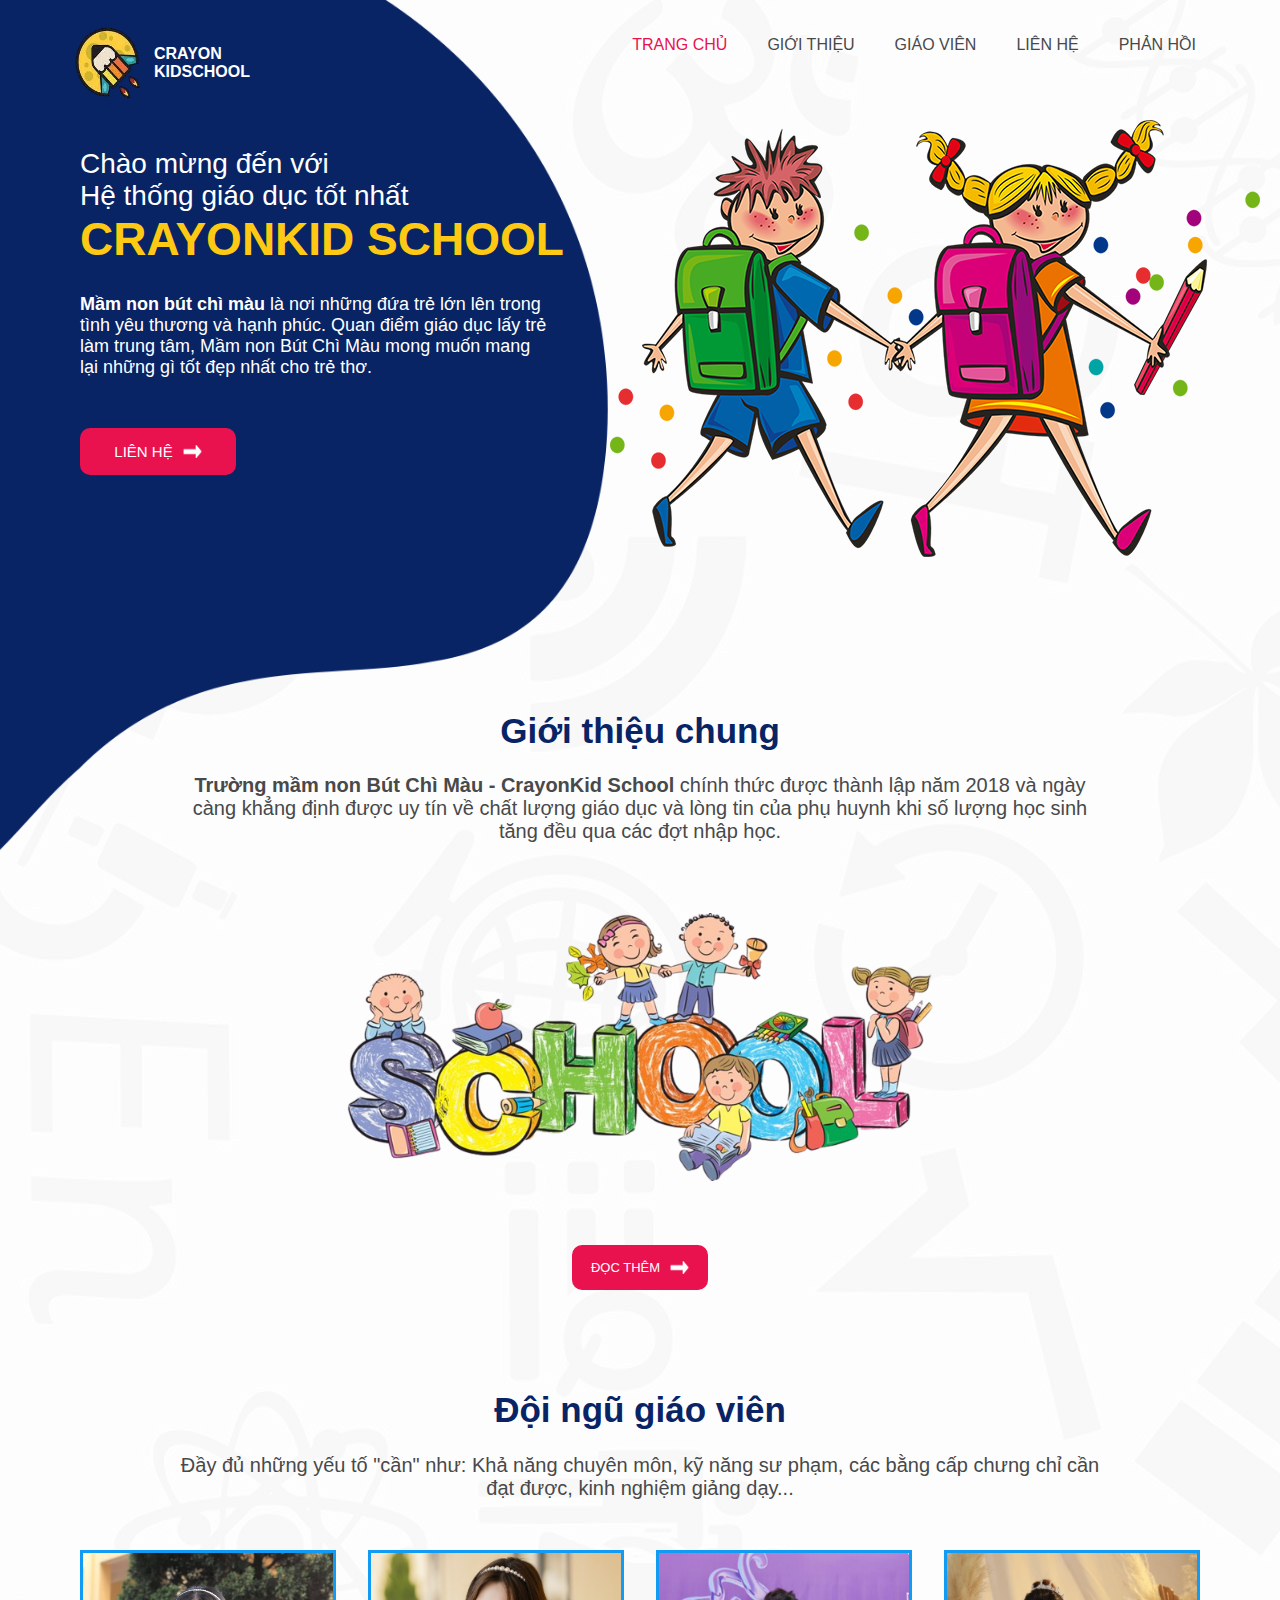
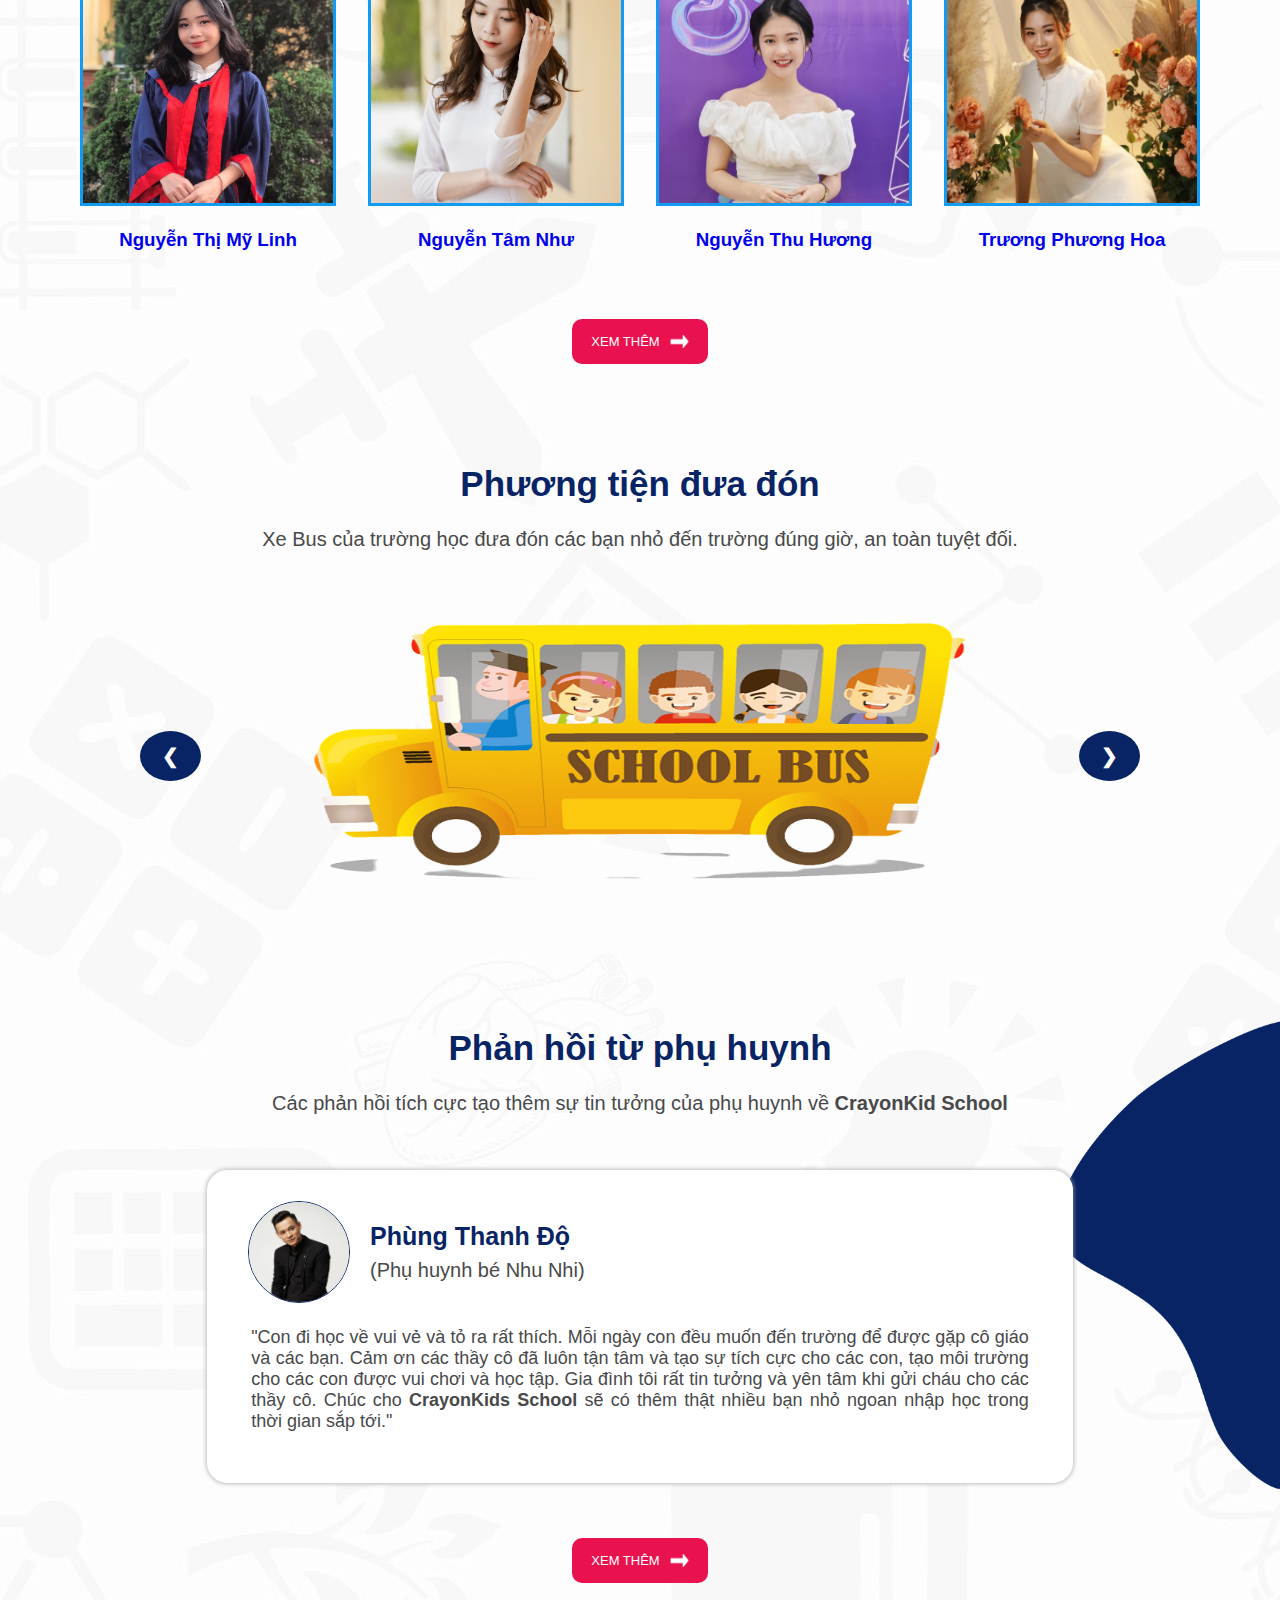
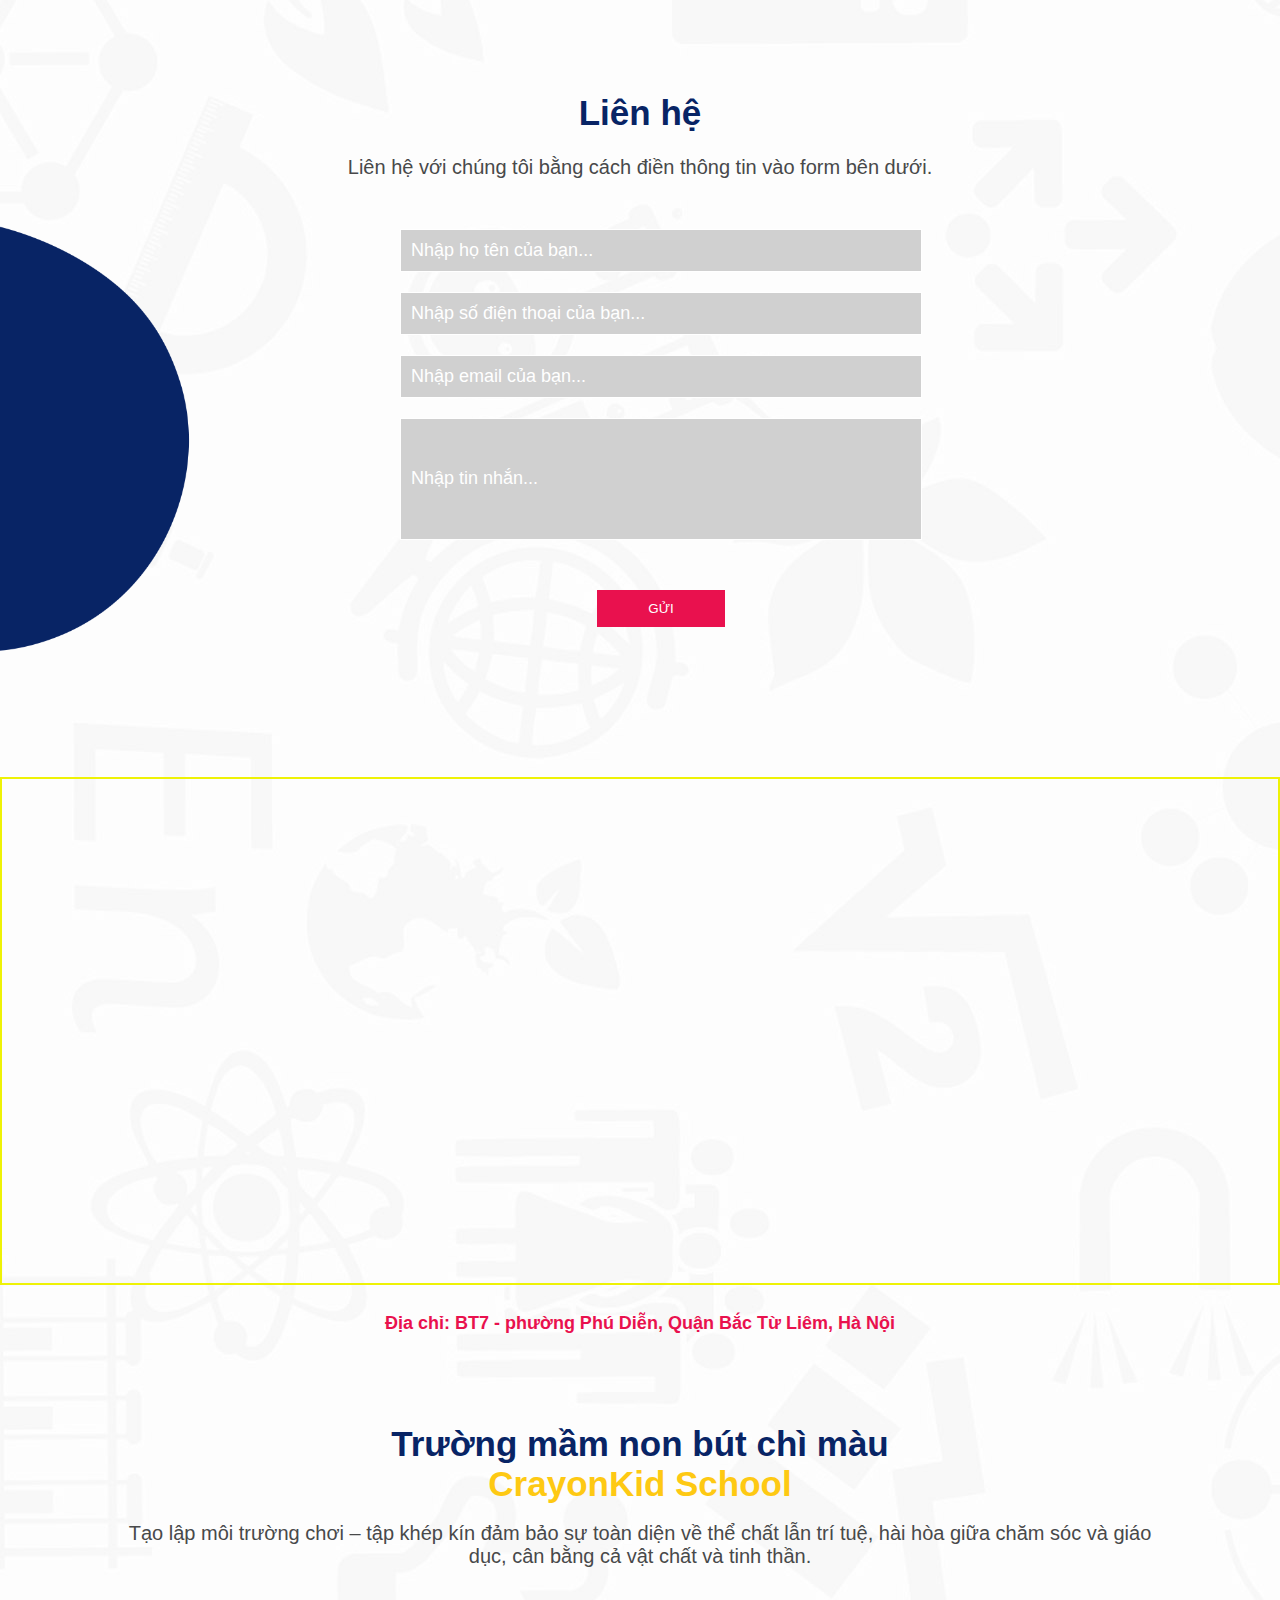
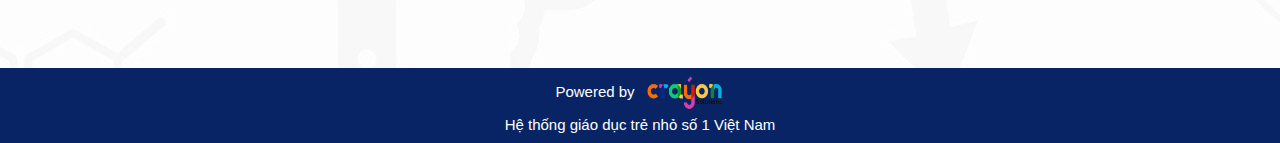
<file: PH20555_Chu Tuấn Phương_ASSHT/index.html>
<!DOCTYPE html>
<html>

<head>
    <meta charset='utf-8'>
    <meta http-equiv='X-UA-Compatible' content='IE=edge'>
    <title>Home</title>
    <meta name='viewport' content='width=device-width, initial-scale=1'>
    <link rel='stylesheet' type='text/css' media='screen' href="./css/style.css">


</head>

<body>

    <!-- ====Header Section==== -->
    <div class="top-container">
        <header>
            <div class="logomenu">
                <div class="logo">
                    <a href="index.html"> <img src="images/crayon.png" alt=""> </a>
                    <div class="text-logo">
                        <span>crayon</span> <br>
                        <span>KidSchool</span>
                    </div>
                </div>
                <div class="menu">
                    <ul class="flex-menu">
                        <li>
                            <a href="index.html" class="active">Trang chủ</a>
                        </li>
                        <li>
                            <a href="gioi-thieu.html">Giới thiệu</a>
                        </li>
                        <li>
                            <a href="giao-vien.html">Giáo viên</a>
                        </li>
                        <li>
                            <a href="lien-he.html">Liên hệ</a>
                        </li>
                        <li>
                            <a href="phan-hoi.html">Phản hồi</a>
                        </li>
                    </ul>
                </div>
            </div>
           
        </header>
        <section class="detail-section">
            <div class="detail-top">
                <div class="content-top">
                    <h3>Chào mừng đến với<br> Hệ thống giáo dục tốt nhất <br>
                        <sapn class="sc">CRAYONKID SCHOOL</sapn>
                    </h3>
                    <p>
                        <strong>Mầm non bút chì màu</strong> là nơi những đứa trẻ lớn lên trong tình yêu thương và hạnh phúc. Quan điểm giáo dục lấy trẻ làm trung tâm, Mầm non Bút Chì Màu mong muốn mang lại những gì tốt đẹp nhất cho trẻ thơ.
                    </p>
                    <div class="btn-top">
                        <a href="lien-he.html">
                            <span>Liên hệ</span>
                            <img src="images/right-arrow.png" alt="">
                        </a>
                    </div>
                </div>
                <div class="img-top">
                    <img src="images/hero.png" alt="">
                </div>
            </div>
        </section>
    </div>
    <!-- ===end section=== -->

    <!-- ===SECTION SCHOOL=== -->
    <section class="about-school">
        <div>
            <h1>Giới thiệu chung</h1>
            <p><strong>Trường mầm non Bút Chì Màu - CrayonKid School</strong> chính thức được thành lập năm 2018 và ngày càng khẳng định được uy tín về chất lượng giáo dục và lòng tin của phụ huynh khi số lượng học sinh tăng đều qua các đợt nhập học.
            </p>
        </div>
        <div>
            <img src="images/school-student.png" alt="" style="margin: 70px 0 50px;">
        </div>
        <div class="btn-about">
            <a href="gioi-thieu.html">
                <span>Đọc thêm</span>
                <img src="images/right-arrow.png" alt="" >
            </a>
        </div>
    </section>
    <!-- ===end section === -->

    <!-- ===SECTION TEACHER=== -->
    <section class="about-school">
        <div>
            <h1> Đội ngũ giáo viên</h1>
            <p>Đầy đủ những yếu tố "cần" như: Khả năng chuyên môn, kỹ năng sư phạm, các bằng cấp chưng chỉ cần đạt được, kinh nghiệm giảng dạy...
            </p>
        </div>
        <div class="grid-teacher">
            <div class="teacher">
                <img src="images/t1g.jpg" alt="">
                <h3>
                    <a href="https://www.facebook.com/profile.php?id=100020082709430"> Nguyễn Thị Mỹ Linh</a></h3>
            </div>
            <div class="teacher">
                <img src="images/t2g.jpg" alt="">
                <h3>
                    <a href="https://www.facebook.com/nhutay04"> Nguyễn Tâm Như</a></h3>
            </div>
            <div class="teacher">
                <img src="images/t3g.jpg" alt="">
                <h3>
                    <a href="https://www.facebook.com/profile.php?id=100080648209859">Nguyễn Thu Hương</a> </h3>
            </div>
            <div class="teacher">
                <img src="images/t4g.jpg" alt="">
                <h3>
                    <a href="https://www.facebook.com/search/top?q=tr%C6%B0%C6%A1ng%20hoa"> Trương Phương Hoa </a></h3>
            </div>
        </div>
        <div class="btn-about">
            <a href="giao-vien.html">
                <span>Xem thêm</span>
                <img src="images/right-arrow.png" alt="">
            </a>
        </div>
    </section>
    <!-- ===end section === -->

    <!-- ===SECTION VEHICLES=== -->
    <section class="about-school">
        <div>
            <h1> Phương tiện đưa đón</h1>
            <p>Xe Bus của trường học đưa đón các bạn nhỏ đến trường đúng giờ, an toàn tuyệt đối.
            </p>
        </div>
        <div class="slideShow">
            <div class="bus">
                <img src="images/schoolbus1.png" alt="">
            </div>
            <div class="bus">
                <img src="images/schoolbus2.png" alt="">
            </div>
            <div class="bus">
                <img src="images/schoolbus3.png" alt="">
            </div>
            <div class="bus">
                <img src="images/schoolbus4.png" alt="">
            </div>
            <div>
                <a class="prev" onclick="plusSlides(-1)">❮</a>
                <a class="next" onclick="plusSlides(1)">❯</a>
            </div>
        </div>
    </section>
    <!-- ===end section === -->

    <!-- ===SECTION FEEDBACK=== -->
    <div class="container-feedback">
        <section class="about-feedback">
            <div>
                <h1> Phản hồi từ phụ huynh</h1>
                <p>Các phản hồi tích cực tạo thêm sự tin tưởng của phụ huynh về <strong>CrayonKid School</strong> </p>
            </div>

            <div class="fb-container">
                <div class="fb-container-detail">
                    <div class="fb-avatar">
                        <img src="images/mixi.jpg" alt="Avatar">
                    </div>
                    <div class="fb-detail">
                        <span class="text-h3">Phùng Thanh Độ</span> <br>
                        <span class="text-p">(Phụ huynh bé Nhu Nhi)</span>
                    </div>
                </div>
                <div class="fb-content">
                    <p>"Con đi học về vui vẻ và tỏ ra rất thích. Mỗi ngày con đều muốn đến trường để được gặp cô giáo và các bạn. Cảm ơn các thầy cô đã luôn tận tâm và tạo sự tích cực cho các con, tạo môi trường cho các con được vui chơi và học tập. Gia
                        đình tôi rất tin tưởng và yên tâm khi gửi cháu cho các thầy cô. Chúc cho <strong>CrayonKids School</strong> sẽ có thêm thật nhiều bạn nhỏ ngoan nhập học trong thời gian sắp tới."</p>
                </div>
            </div>
            <div class="btn-about">
                <a href="phan-hoi.html">
                    <span>Xem thêm</span>
                    <img src="images/right-arrow.png" alt="">
                </a>
            </div>
        </section>
        <div class="feedback-bg">
            <img src="images/shape-1.png" alt="">
        </div>
    </div>
    <!-- ===end section === -->

    <!-- ===SECTION CONTACT=== -->
    <section>
        <div class="about-contact">
            <h1> Liên hệ</h1>
            <p>Liên hệ với chúng tôi bằng cách điền thông tin vào form bên dưới.
            </p>
        </div>
        <div class="img-contact">
            <img src="images/shape-2.png" alt="">
        </div>
        <form action="" class="frm-form">
            <div class="input-form">
                <input type="text" name="txtName" placeholder="Nhập họ tên của bạn..." class="ip-same"> <br>
                <input type="text" name="txtPhone" placeholder="Nhập số điện thoại của bạn..." class="ip-same"> <br>
                <input type="email" name="txtEmail" placeholder="Nhập email của bạn..." class="ip-same"> <br>
                <input type="text" name="txtMess" placeholder="Nhập tin nhắn..." class="ip-mess"> <br>
            </div>
            <div>
                <button class="btn-send">Gửi</button>
            </div>
        </form>
    </section>
    <!-- ===end section === -->

    <!-- ===SECTION MAPS=== -->
    <section>
        <div class="maps">
            <iframe src="https://www.google.com/maps/embed?pb=!1m18!1m12!1m3!1d3723.6474355456585!2d105.77108260073749!3d21.04678846715399!2m3!1f0!2f0!3f0!3m2!1i1024!2i768!4f13.1!3m3!1m2!1s0x313455974281947d%3A0x1297ef9150f1deb5!2zTeG6p20gTm9uIELDunQgQ2jDrCBNw6B1LUNyYXlvbiBLaWQ!5e0!3m2!1svi!2s!4v1657297347974!5m2!1svi!2s"
                style="border:0;" allowfullscreen="" loading="lazy" referrerpolicy="no-referrer-when-downgrade"></iframe>

        </div>
        <div class="text-maps">
            <p>Địa chỉ: BT7 - phường Phú Diễn, Quận Bắc Từ Liêm, Hà Nội</p>
        </div>
    </section>
    <!-- ===end section === -->

    <!-- ===SECTION END=== -->
    <section class="text-section">
        <div class="about-text">
            <span class="txt-h1">Trường mầm non bút chì màu</span> <br>
            <span class="txt-h2">CrayonKid School</span> <br> <br>
            <p class="txt-p"> Tạo lập môi trường chơi – tập khép kín đảm bảo sự toàn diện về thể chất lẫn trí tuệ, hài hòa giữa chăm sóc và giáo dục, cân bằng cả vật chất và tinh thần. </p>
        </div>
    </section>
    <!-- ===end section === -->

    <!-- ===FOOTER=== -->
    <footer>
        <div class="power">
            <p>Powered by</p>
            <a href="index.html"><img src="images/ft.png" alt="" class="img-ft"></a>
        </div>
        <span>Hệ thống giáo dục trẻ nhỏ số 1 Việt Nam</span>
    </footer>
    <!-- ===end section === -->
    <script src="./js/main.js "></script>
</body>

</html>
</file>
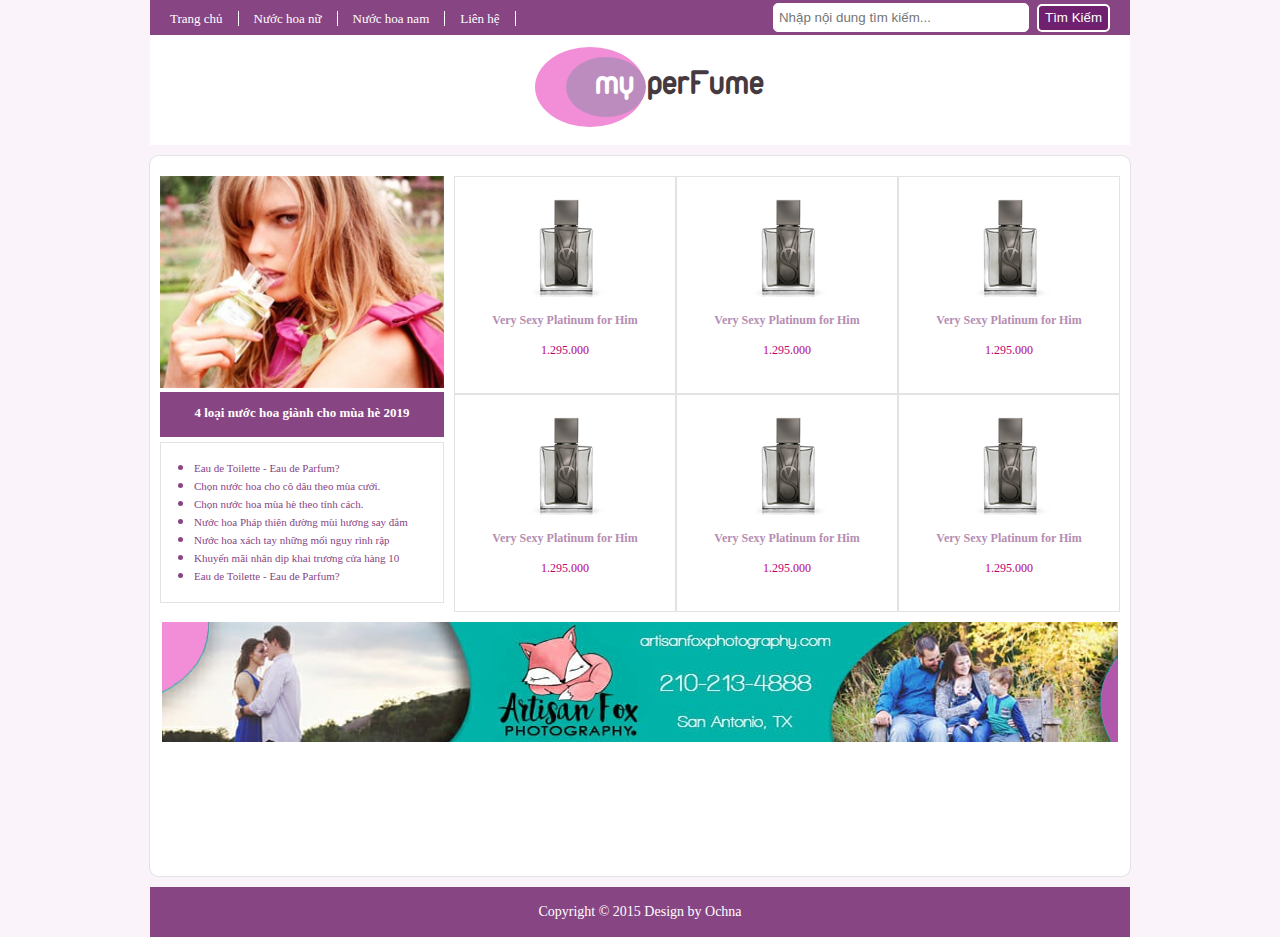
<file: Test1/index.html>
<!DOCTYPE html>
<html lang="en">
  <head>
    <meta charset="UTF-8" />
    <meta http-equiv="X-UA-Compatible" content="IE=edge" />
    <meta name="viewport" content="width=device-width, initial-scale=1.0" />
    <title>test1</title>
    <link rel="stylesheet" href="./css/style.css" />
    <link rel="stylesheet" href="./font/UTM DuepuntozeroBold.ttf">
  </head>
  <body>
    <div class="container">
      <header class="wrap-header">
        <div class="wrap-menu-search">
          <section class="menu-main">
            <ul>
              <li>
                <a href="index.html" class="active">Trang chủ</a>
              </li>
              <li>
                <a href="nuochoanu.html">Nước hoa nữ</a>
              </li>
              <li>
                <a href="nuochoanam.html">Nước hoa nam</a>
              </li>
              <li>
                <a href="lienhe.html">Liên hệ</a>
              </li>
            </ul>
          </section>
          <section class="form-search">
            <form action="">
              <input
                type="text"
                name="search"
                placeholder="Nhập nội dung tìm kiếm..." required
              />
              <p id="errsearch"></p>
              <button class="btn-search">Tìm Kiếm</button>
            </form>
          </section>
        </div>
      </header>

      <div class=wrap-banner>
      <section class="banner">
        <svg class="logo" width="300px" >
            <ellipse cx="100" cy="52" rx="55" ry="40" style="fill: #f28dd7;" />
            <ellipse cx="116" cy="52" rx="40" ry="30" style="fill: #bd8cbf;"></ellipse>
            <text fill="#ffffff" font-size="36px" font-family="Duepuntozero" x="105" y="59">my</text>
<text fill="#453a40" font-size="36px" font-family="Duepuntozero" x="157" y="59">perFume</text>
        </svg>
      </section>
    </div>

    <!-- article -->
    <article>
      <section class="wrap-content">

        <!-- phần product top -->
<div class="wrap-top-prd">
<div class="aside-prd">
<div class="layer1">
  <img src="images/Layer 1.png" alt="">
</div>
<div class="txt-layer1"><p>4 loại nước hoa giành cho mùa hè 2019</p></div>
<div class="news">
  <ul>
    <li><a href="#">Eau de Toilette - Eau de Parfum?</a></li>
    <li><a href="#">Chọn nước hoa cho cô dâu theo mùa cưới.</a></li>
    <li><a href="#">Chọn nước hoa mùa hè theo tính cách.</a></li>
    <li><a href="#">Nước hoa Pháp thiên đường mùi hương say đắm</a></li>
    <li><a href="#">Nước hoa xách tay những mối nguy rình rập</a></li>
    <li><a href="#">Khuyến mãi nhân dịp khai trương cửa hàng 10</a></li>
    <li><a href="#">Eau de Toilette - Eau de Parfum?</a></li>
  </ul>
</div>
</div>
<div class="wrap-prd">
  <!-- hàng -->
<div class="row">
<div class="col1">
  <div class="block1">
    <img src="images/Layer 2.png" alt="">
    <h3>Very Sexy Platinum for Him</h3>
    <span>1.295.000</span>
  </div>
</div>
<div class="col1">
  <div class="block1">
    <img src="images/Layer 2.png" alt="">
    <h3>Very Sexy Platinum for Him</h3>
    <span>1.295.000</span>
  </div>
</div>
<div class="col1">
  <div class="block1">
    <img src="images/Layer 2.png" alt="">
    <h3>Very Sexy Platinum for Him</h3>
    <span>1.295.000</span>
  </div>
</div>

</div>
<!-- end hàng -->
<!-- hàng -->
<div class="row">
  <div class="col1">
    <div class="block1">
      <img src="images/Layer 2.png" alt="">
      <h3>Very Sexy Platinum for Him</h3>
      <span>1.295.000</span>
    </div>
  </div>
  <div class="col1">
    <div class="block1">
      <img src="images/Layer 2.png" alt="">
      <h3>Very Sexy Platinum for Him</h3>
      <span>1.295.000</span>
    </div>
  </div>
  <div class="col1">
    <div class="block1">
      <img src="images/Layer 2.png" alt="">
      <h3>Very Sexy Platinum for Him</h3>
      <span>1.295.000</span>
    </div>
  </div>
  
  </div>
  <!-- end hàng -->
  
</div>
</div>
<!-- end phần product top -->

<!-- phần product dưới -->
<div class="wrap-bottom-prd">
<div>
  <img src="images/Layer 5.png" alt="">
</div>
</div>

<!-- end phần product dưới -->

      </section>
    </article>
    <footer>
      <div class="wrap-footer">
<span>Copyright © 2015 Design by Ochna</span>   
</div>  
    </footer>
    </div>
  </body>
</html>
</file>
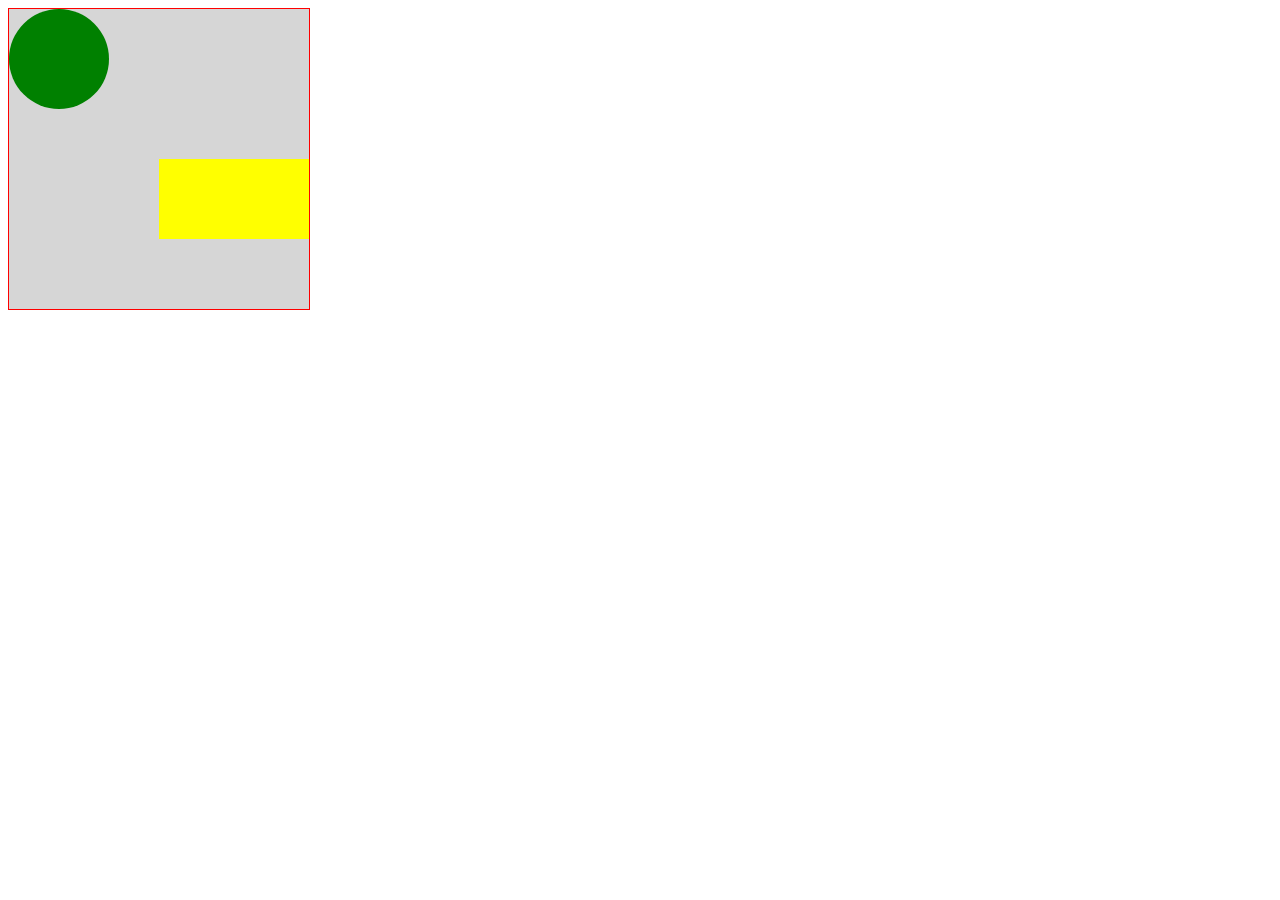
<file: Demo/demo2.html>
<!DOCTYPE html>
<html lang="en">
<head>
    <meta charset="UTF-8">
    <meta http-equiv="X-UA-Compatible" content="IE=edge">
    <meta name="viewport" content="width=device-width, initial-scale=1.0">
    <title>Document</title>
    <style>
        .vesvg{ 
        border: 1px solid red;
        background-color: #cccc;
        }
    </style>
</head>
<body>
 <svg class="vesvg" width="300px" height="300px">
<ellipse cx="50" cy="50" rx="50" ry="50" style="fill: green;"></ellipse>
<polygon points="150,150 300,150 300,230 150,230" style="fill: yellow;"></polygon>
 </svg>

</body>
</html>
</file>
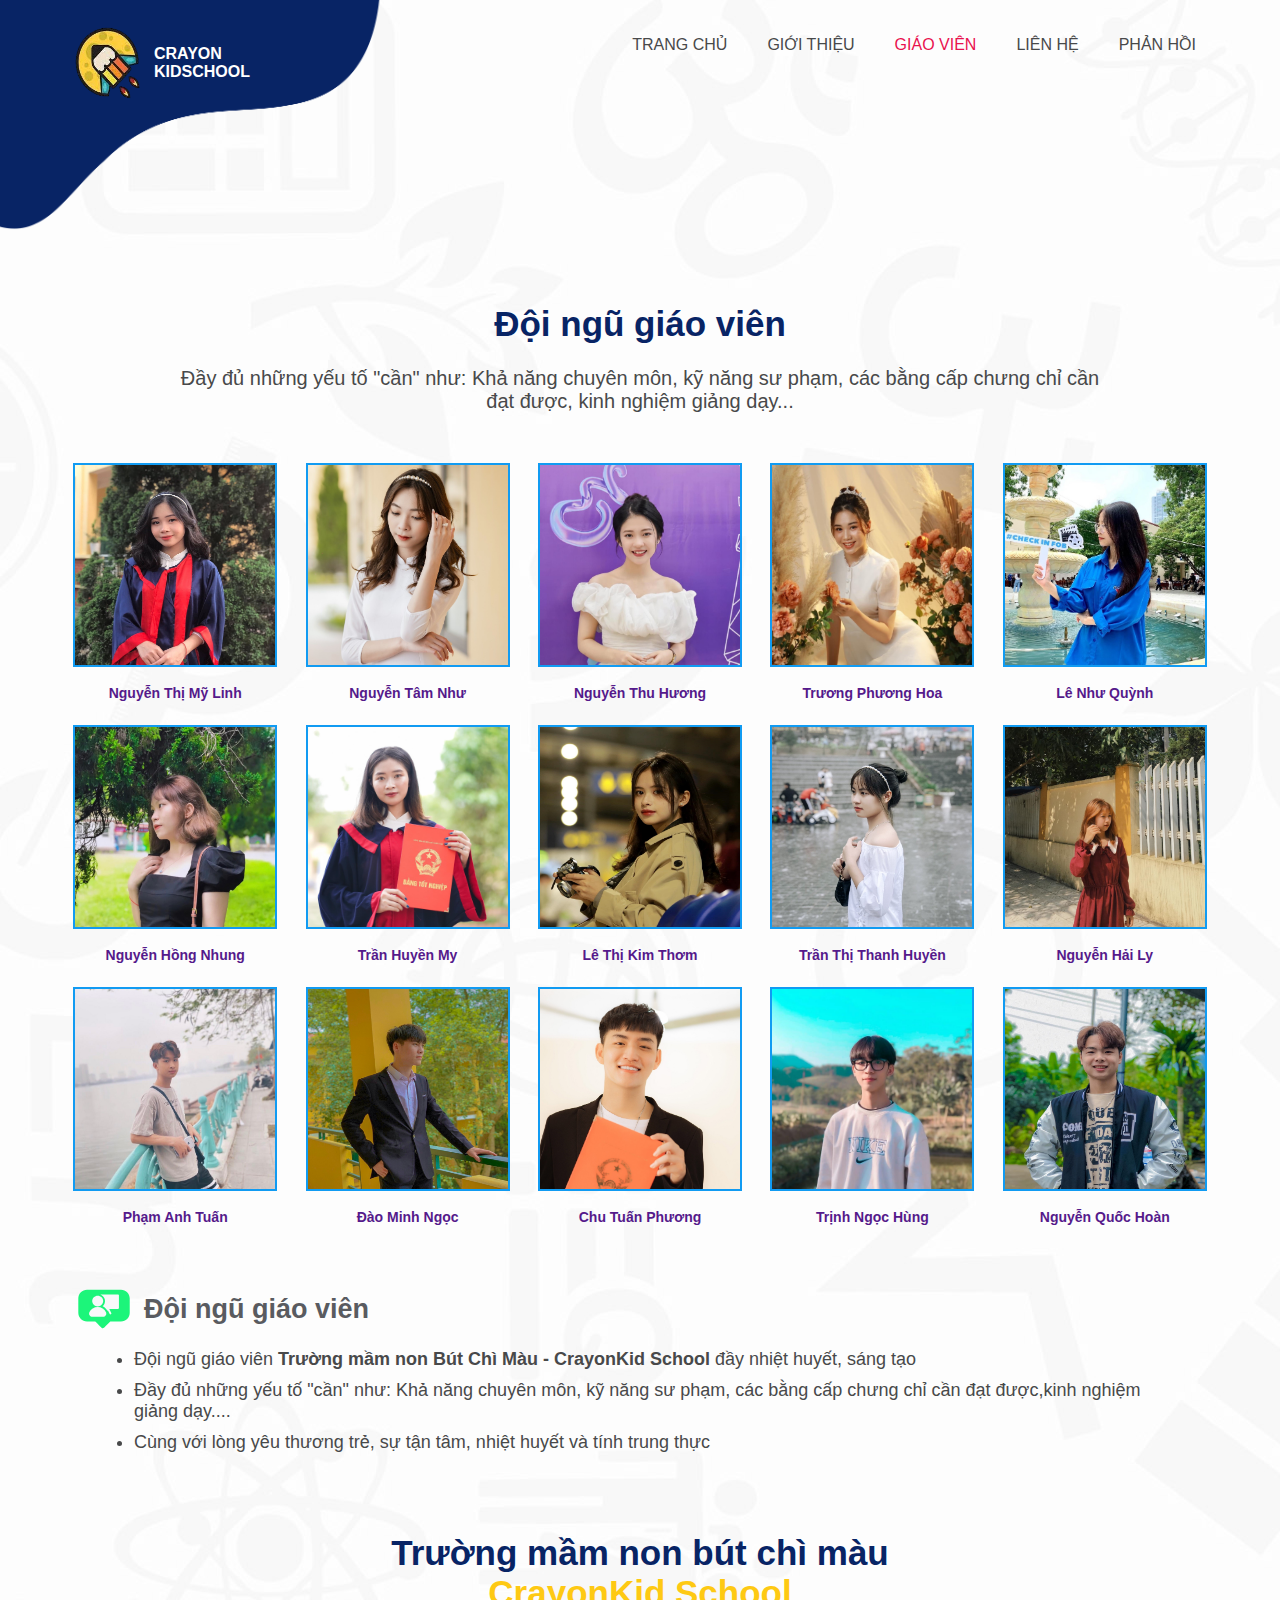
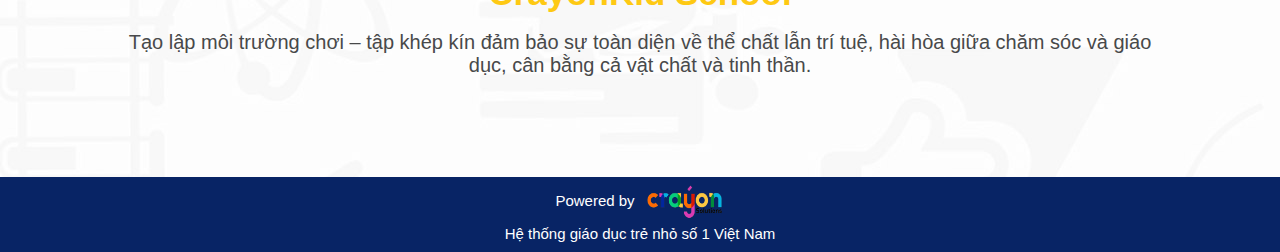
<file: PH20555_Chu Tuấn Phương_ASSHT/giao-vien.html>
<!DOCTYPE html>
<html>

<head>
    <meta charset='utf-8'>
    <meta http-equiv='X-UA-Compatible' content='IE=edge'>
    <title>Giáo viên</title>
    <meta name='viewport' content='width=device-width, initial-scale=1'>
    <link rel='stylesheet' type='text/css' media='screen' href="./css/style.css">


</head>
<body>

    <!-- ====Header Section==== -->
 
    <div class="top-about-container">
        <header>
            <div class="logomenu">
                <div class="logo">
                   <a href="index.html"> <img src="images/crayon.png" alt=""> </a>
                    <div class="text-logo">
                        <span>crayon</span> <br>
                        <span>KidSchool</span>
                    </div>
                </div>
                <div class="menu">
                    <ul class="flex-menu">
                        <li>
                            <a href="index.html">Trang chủ</a>
                        </li>
                        <li>
                            <a href="gioi-thieu.html">Giới thiệu</a>
                        </li>
                        <li>
                            <a href="giao-vien.html" class="active">Giáo viên</a>
                        </li>
                        <li>
                            <a href="lien-he.html">Liên hệ</a>
                        </li>
                        <li>
                            <a href="phan-hoi.html">Phản hồi</a>
                        </li>
                    </ul>
                </div>
            </div>
        </header>
    </div>

      <!-- ===SECTION TEACHER=== -->
      <section class="about-teacher">
        <div>
            <h1> Đội ngũ giáo viên</h1>
            <p>Đầy đủ những yếu tố "cần" như: Khả năng chuyên môn, kỹ năng sư phạm, các bằng cấp chưng chỉ cần đạt được, kinh nghiệm giảng dạy...
            </p>
        </div>
        <div class="grid-teacher-bonus">
            <div class="teacher-bonus">
                <img src="images/t1g.jpg" alt="">
                <h3>
                    <a href=""> Nguyễn Thị Mỹ Linh</a></h3>
            </div>
            <div class="teacher-bonus">
                <img src="images/t2g.jpg" alt="">
                <h3>
                    <a href=""> Nguyễn Tâm Như</a></h3>
            </div>
            <div class="teacher-bonus">
                <img src="images/t3g.jpg" alt="">
                <h3>
                    <a href="">Nguyễn Thu Hương</a> </h3>
            </div>
            <div class="teacher-bonus">
                <img src="images/t4g.jpg" alt="">
                <h3>
                    <a href=""> Trương Phương Hoa </a></h3>
            </div>
            <div class="teacher-bonus">
                <img src="images/t5g.jpg" alt="">
                <h3>
                    <a href=""> Lê Như Quỳnh </a></h3>
            </div>
            <div class="teacher-bonus">
                <img src="images/t6g.jpg" alt="">
                <h3>
                    <a href=""> Nguyễn Hồng Nhung </a></h3>
            </div>
            <div class="teacher-bonus">
                <img src="images/t7g.jpg" alt="">
                <h3>
                    <a href=""> Trần Huyền My</a></h3>
            </div>
            <div class="teacher-bonus">
                <img src="images/t8g.jpg" alt="">
                <h3>
                    <a href="">Lê Thị Kim Thơm</a> </h3>
            </div>
            <div class="teacher-bonus">
                <img src="images/t9g.jpg" alt="">
                <h3>
                    <a href=""> Trần Thị Thanh Huyền </a></h3>
            </div>
            <div class="teacher-bonus">
                <img src="images/t10g.jpg" alt="">
                <h3>
                    <a href=""> Nguyễn Hải Ly </a></h3>
            </div>
            <div class="teacher-bonus">
                <img src="images/t1t.jpg" alt="">
                <h3>
                    <a href=""> Phạm Anh Tuấn </a></h3>
            </div>
            <div class="teacher-bonus">
                <img src="images/t2t.jpg" alt="">
                <h3>
                    <a href="">Đào Minh Ngọc</a></h3>
            </div>
            <div class="teacher-bonus">
                <img src="images/t3t.jpg" alt="">
                <h3>
                    <a href="">Chu Tuấn Phương</a> </h3>
            </div>
            <div class="teacher-bonus">
                <img src="images/t4t.jpg" alt="">
                <h3>
                    <a href=""> Trịnh Ngọc Hùng</a></h3>
            </div>
            <div class="teacher-bonus">
                <img src="images/t5t.jpg" alt="">
                <h3>
                    <a href="">Nguyễn Quốc Hoàn</a></h3>
            </div>
        </div>
    </section>
    <!-- ===end section === -->
 <!-- --SECTION Đội ngũ giáo viên-- -->
 <section class="teachers">
    <div class="flex-icon">
        <svg viewBox="0 0 340 260" width="80" height="40">
            <path d="m337.2 61.8v92.4c0 31.3-25.6 56.8-56.8 56.8h-69.5c-22.9 20.8-40.3 44-48.9 44c-8.8 0-23.6-20.2-48.9-44h-53.3c-31.2 0-56.8-25.6-56.8-56.8v-92.4c0-31.2 25.6-56.8 56.8-56.8h220.6c31.2 0 56.8 25.6 56.8 56.8z" />
            <path fill="#f8f9fa" d="m129 113.2c-19.8 0-35.8-15.5-35.8-34.7c0-19.3 16-34.8 35.8-34.8c19.7 0 35.7 15.5 35.7 34.8c0 19.2-16 34.7-35.7 34.7z" />
            <path fill="#f8f9fa" d="m163 181h-68.1c-15.8 0-26.5-15.9-20-29.9c9.6-20.6 30.8-33.9 54.1-33.9c23.2 0 44.4 13.3 54 33.9c6.5 14-4.2 29.9-20 29.9z" />
            <path fill="#f8f9fa" d="m267 41.1v82.3c0 3.4-2.8 6.1-6.3 6.1h-56.6l13.3 26.8c1.5 3.1 0.2 6.7-3 8.2c-3.1 1.4-6.8 0.2-8.3-2.9l-11.3-22.7l-2.2 4.5c-6.9-13.3-18-23.9-31.4-30.5c26.3-23.5 18-65.4-14.9-77.9h114.4c3.5 0 6.3 2.7 6.3 6.1z" />
            </svg>
        <span>Đội ngũ giáo viên</span>
    </div>
    <div class="about-detail">
        <ul>
            <li>Đội ngũ giáo viên <strong>Trường mầm non Bút Chì Màu - CrayonKid School</strong> đầy nhiệt huyết, sáng tạo </li>
            <li>Đầy đủ những yếu tố "cần" như: Khả năng chuyên môn, kỹ năng sư phạm, các bằng cấp chưng chỉ cần đạt được,kinh nghiệm giảng dạy.... </li>

            <li>Cùng với lòng yêu thương trẻ, sự tận tâm, nhiệt huyết và tính trung thực </li>
        </ul>
    </div>
</section>
<!-- end row -->

    <!-- ===SECTION END=== -->
    <section class="text-section">
        <div class="about-text">
            <span class="txt-h1">Trường mầm non bút chì màu</span> <br>
            <span class="txt-h2">CrayonKid School</span> <br> <br>
            <p class="txt-p"> Tạo lập môi trường chơi – tập khép kín đảm bảo sự toàn diện về thể chất lẫn trí tuệ, hài hòa giữa chăm sóc và giáo dục, cân bằng cả vật chất và tinh thần. </p>
        </div>
    </section>
    <!-- ===end section === -->


    <!-- ===FOOTER=== -->
    <footer>
        <div class="power ">
            <p>Powered by</p>
            <a href="index.html"><img src="images/ft.png " alt=" " class="img-ft "></a>
        </div>
        <span>Hệ thống giáo dục trẻ nhỏ số 1 Việt Nam</span>
    </footer>
    <!-- ===end footer === -->
</body>

</html>
</file>
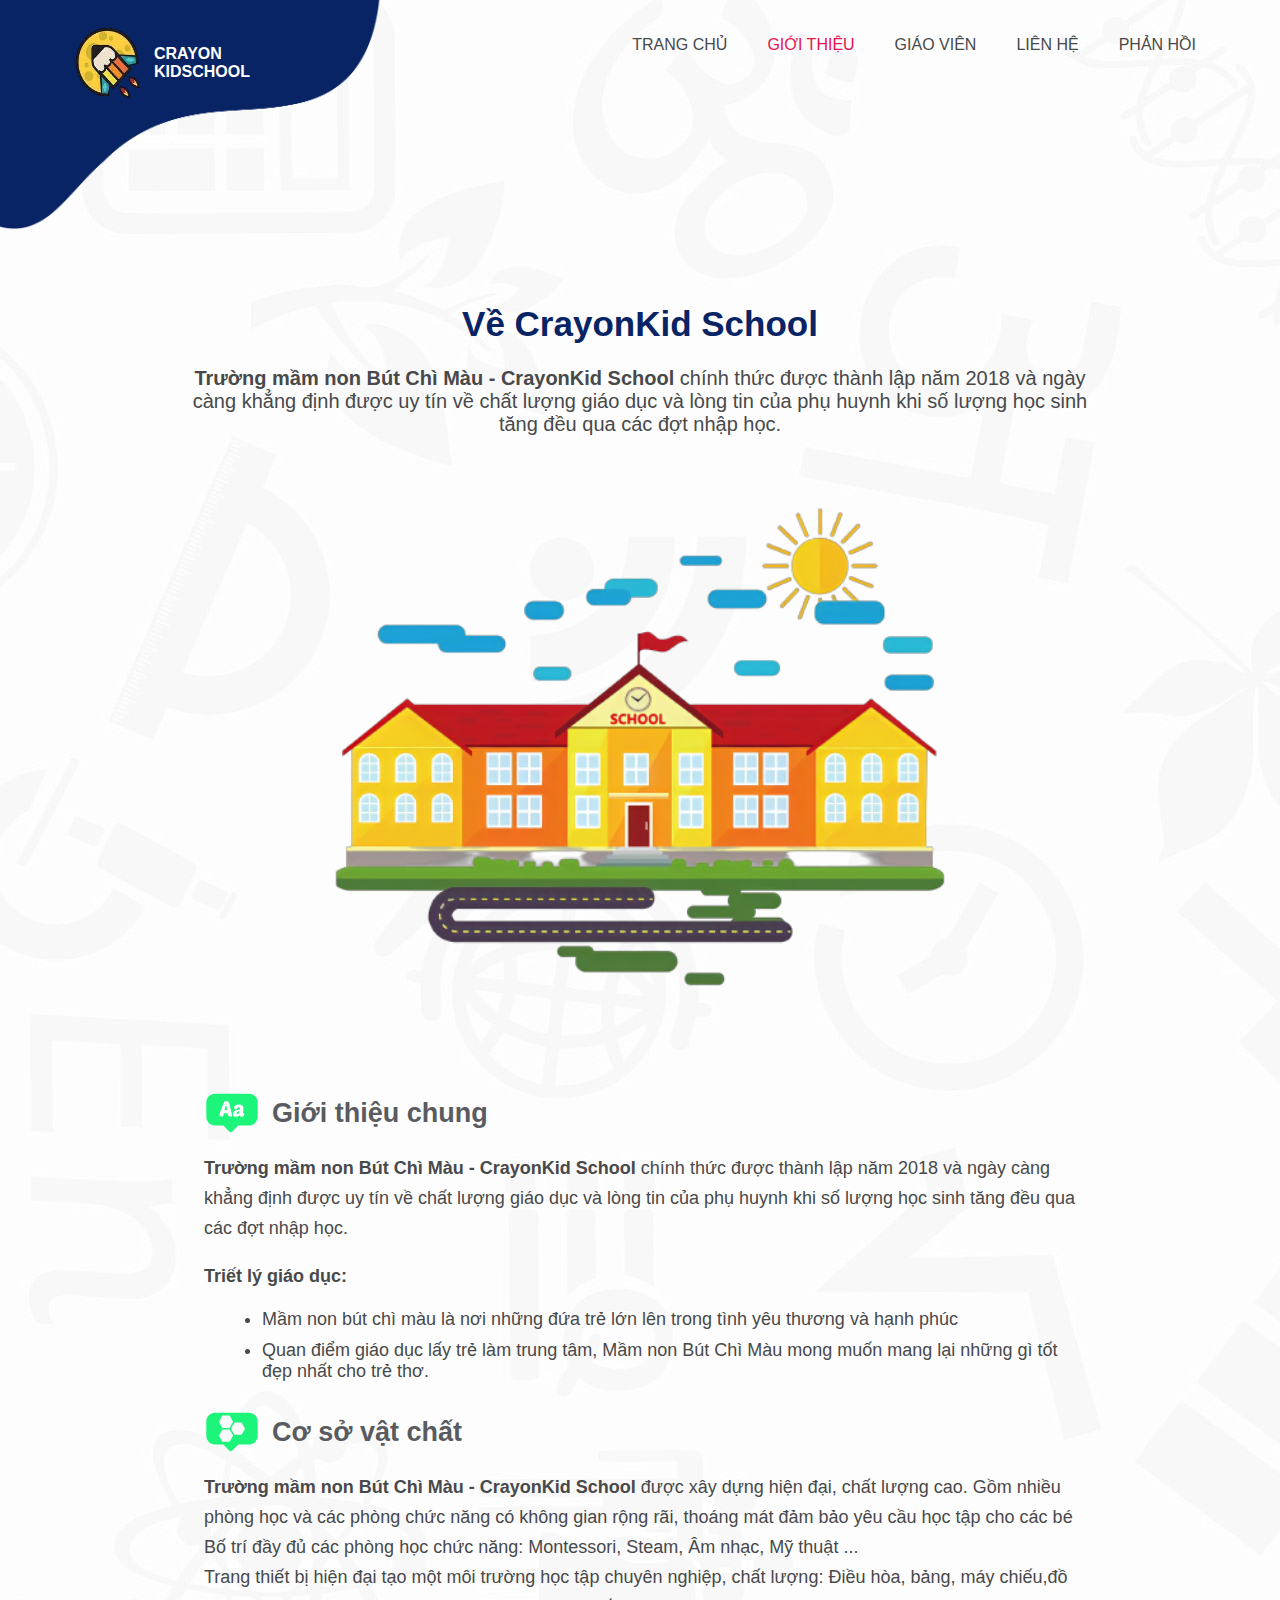
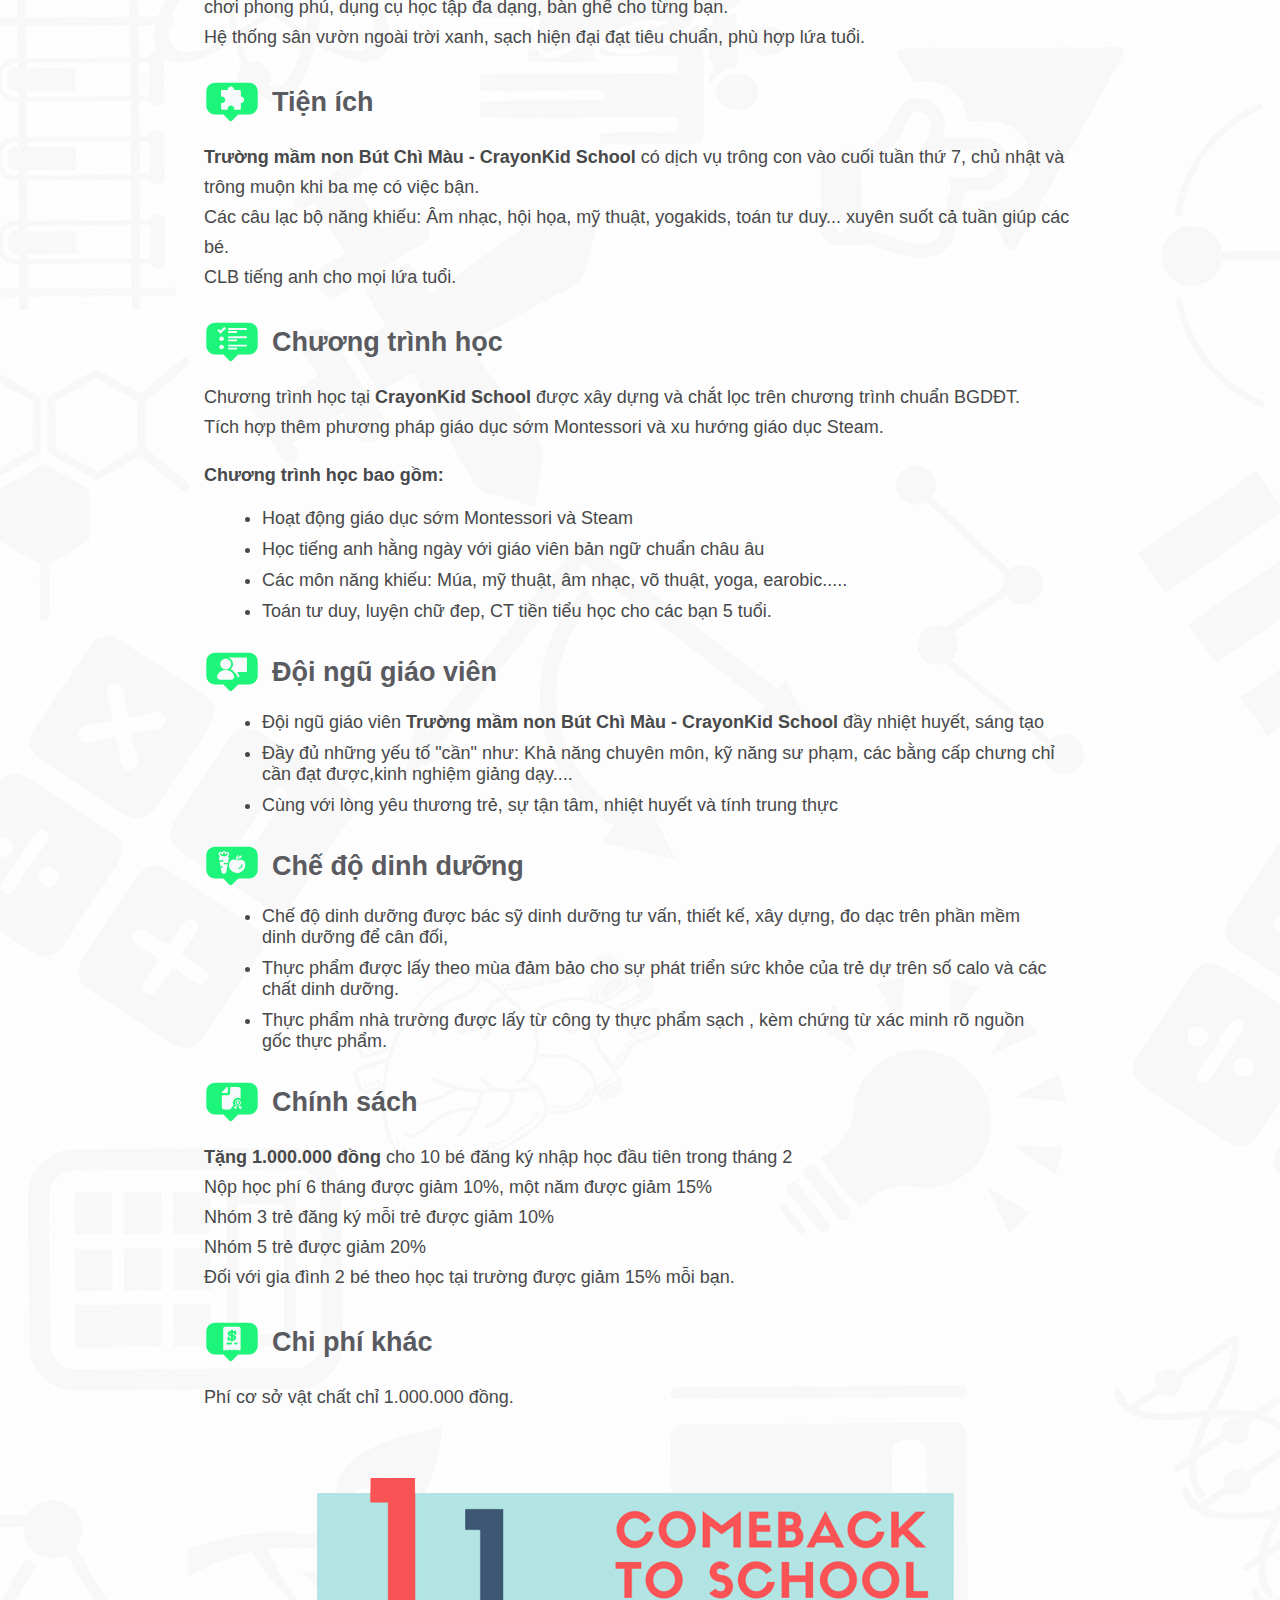
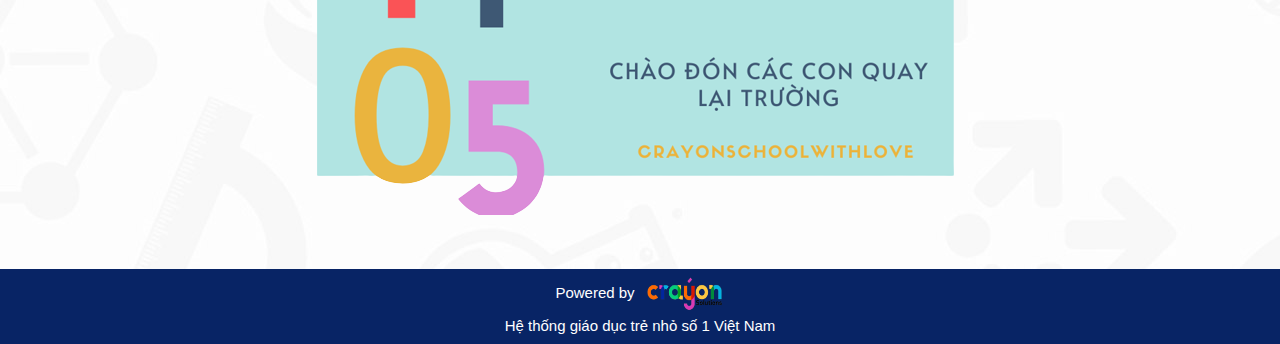
<file: PH20555_Chu Tuấn Phương_ASSHT/gioi-thieu.html>
<!DOCTYPE html>
<html>

<head>
    <meta charset='utf-8'>
    <meta http-equiv='X-UA-Compatible' content='IE=edge'>
    <title>Giới thiệu chung</title>
    <meta name='viewport' content='width=device-width, initial-scale=1'>
    <link rel='stylesheet' type='text/css' media='screen' href="./css/style.css">


</head>

<body>

    <!-- ====Header Section==== -->
    <div class="top-about-container">
        <header>
            <div class="logomenu">
                <div class="logo">
                    <a href="index.html"> <img src="images/crayon.png" alt=""> </a>
                    <div class="text-logo">
                        <span>crayon</span> <br>
                        <span>KidSchool</span>
                    </div>
                </div>
                <div class="menu">
                    <ul class="flex-menu">
                        <li>
                            <a href="index.html">Trang chủ</a>
                        </li>
                        <li>
                            <a href="gioi-thieu.html" class="active">Giới thiệu</a>
                        </li>
                        <li>
                            <a href="giao-vien.html">Giáo viên</a>
                        </li>
                        <li>
                            <a href="lien-he.html">Liên hệ</a>
                        </li>
                        <li>
                            <a href="phan-hoi.html">Phản hồi</a>
                        </li>
                    </ul>
                </div>
            </div>
        </header>
    </div>
    <!-- ===SECTION SCHOOL=== -->
    <section class="about-us">
        <div>
            <h1>Về CrayonKid School</h1>
            <p><strong>Trường mầm non Bút Chì Màu - CrayonKid School</strong> chính thức được thành lập năm 2018 và ngày càng khẳng định được uy tín về chất lượng giáo dục và lòng tin của phụ huynh khi số lượng học sinh tăng đều qua các đợt nhập học.
            </p>
        </div>
        <div>
            <img src="./images/school.png" alt="">
        </div>
    </section>
    <!-- ===end section === -->

    <!-- ===GIỚI THIỆU=== -->
    <section class="introduce">
        <!-- Triết lý giáo dục -->
        <div>
            <div class="flex-icon">
                <svg xmlns="http://www.w3.org/2000/svg" viewBox="0 0 340 260" width="80" height="40">
        <path d="m337.2 61.8v92.4c0 31.3-25.6 56.8-56.8 56.8h-69.5c-22.9 20.8-40.3 44-48.9 44c-8.8 0-23.6-20.2-48.9-44h-53.3c-31.2 0-56.8-25.6-56.8-56.8v-92.4c0-31.2 25.6-56.8 56.8-56.8h220.6c31.2 0 56.8 25.6 56.8 56.8z " />
        <path fill="#ffffff" d="m125.64 53.6c-3.36 0-3.92 0-5.46 2.66c-5.88 10.5-31.64 74.9-31.64 87.5c0 6.72 7.28 9.24 13.3 9.24h7.42c1.54 0 2.8-0.84 3.22-2.24l4.62-19.32h24.36c1.54 13.44 3.08 21.56 19.18 21.56h7.14c2.52 0 3.78-0.7 3.78-3.36c0-4.62-3.78-20.16-18.76-80.5c-1.96-7.98-4.48-15.54-13.86-15.54zm6.72
                20.58l5.88 36.96h-16.1zm43.54 61.6c0 13.58 9.1 18.62 20.3 18.62c11.62 0 18.34-5.74 22.82-12.18c1.4 7.56 5.6 12.18 14.56 12.18c12.88 0 16.8-9.94 16.8-18.2c0-2.94-8.26 0.14-8.26-9.24c0-4.2 2.38-23.52 2.38-27.72c0-15.68-8.82-24.64-29.54-24.64c-21.42
                0-32.06 9.52-32.06 21.28c0 7.42 4.76 10.78 14.28 10.78c2.8 0 3.92-0.28 4.34-1.96c1.68-6.72 2.94-11.34 10.78-11.34c7 0 8.68 3.78 8.68 9.8c0 1.96-0.14 3.22-0.28 5.18c-29.26 0.7-44.8 10.78-44.8 27.44zm43.54-15.96c-0.84 10.64-7 15.96-13.02 15.96c-3.08
                0-6.44-1.4-6.44-5.74c0-7.42 9.66-10.22 19.46-10.22z " />
        </svg>
                <span>Giới thiệu chung</span>
            </div>
            <div class="about-detail">
                <p><strong>Trường mầm non Bút Chì Màu - CrayonKid School</strong> chính thức được thành lập năm 2018 và ngày càng khẳng định được uy tín về chất lượng giáo dục và lòng tin của phụ huynh khi số lượng học sinh tăng đều qua các đợt nhập học.
                </p>
                <p class="text-special">Triết lý giáo dục:</p>
                <ul>
                    <li>Mầm non bút chì màu là nơi những đứa trẻ lớn lên trong tình yêu thương và hạnh phúc</li>
                    <li>Quan điểm giáo dục lấy trẻ làm trung tâm, Mầm non Bút Chì Màu mong muốn mang lại những gì tốt đẹp nhất cho trẻ thơ.</li>
                </ul>
            </div>
        </div>
        <!-- end row -->
        <!-- --Cơ sở vật chất-- -->
        <div>
            <div class="flex-icon">
                <svg viewBox="0 0 340 260" width="80" height="40">
                    <path d="m337.2 61.8v92.4c0 31.3-25.6 56.8-56.8 56.8h-69.5c-22.9 20.8-40.3 44-48.9 44c-8.8 0-23.6-20.2-48.9-44h-53.3c-31.2 0-56.8-25.6-56.8-56.8v-92.4c0-31.2 25.6-56.8 56.8-56.8h220.6c31.2 0 56.8 25.6 56.8 56.8z" />
                    <path fill="#f8f9fa" d="m154.2 193h-46.2l-23-40l23-40h46.2l23 40z" /><path fill="#f8f9fa" d="m255 108.1l-23.2 40h-46l-23-40l23-40h46z" /><path fill="#f8f9fa" d="m108 103.2l-23-40l23-40.2h46.2l23 40.2l-23 40z" />
                    </svg>
                <span>Cơ sở vật chất</span>
            </div>
            <div class="about-detail">
                <p><strong>Trường mầm non Bút Chì Màu - CrayonKid School</strong> được xây dựng hiện đại, chất lượng cao. Gồm nhiều phòng học và các phòng chức năng có không gian rộng rãi, thoáng mát đảm bảo yêu cầu học tập cho các bé <br> Bố trí đầy đủ
                    các phòng học chức năng: Montessori, Steam, Âm nhạc, Mỹ thuật ... <br> Trang thiết bị hiện đại tạo một môi trường học tập chuyên nghiệp, chất lượng: Điều hòa, bảng, máy chiếu,đồ chơi phong phú, dụng cụ học tập đa dạng, bàn ghế cho
                    từng bạn. <br> Hệ thống sân vườn ngoài trời xanh, sạch hiện đại đạt tiêu chuẩn, phù hợp lứa tuổi.
                </p>
            </div>
        </div>
        <!-- end row -->

        <!-- --Tiện ích-- -->
        <div>
            <div class="flex-icon">
                <svg xmlns="http://www.w3.org/2000/svg" viewBox="0 0 340 260" width="80" height="40">
                    <path d="m337.2 61.8v92.4c0 31.3-25.6 56.8-56.8 56.8h-69.5c-22.9 20.8-40.3 44-48.9 44c-8.8 0-23.6-20.2-48.9-44h-53.3c-31.2 0-56.8-25.6-56.8-56.8v-92.4c0-31.2 25.6-56.8 56.8-56.8h220.6c31.2 0 56.8 25.6 56.8 56.8z" />
                    <path d="m249 115.7c0 11.8-9.6 21.4-21.4 21.4v37.5c0 3-2.4 5.4-5.4 5.4h-38.2q0.7-2.6 0.7-5.4c0-11.8-9.6-21.4-21.4-21.4c-11.8 0-21.4 9.6-21.4 21.4q0 2.8 0.7 5.4h-38.2c-3 0-5.4-2.4-5.4-5.4v-38.2q2.6 0.7 5.4 0.7c11.8 0 21.4-9.6 21.4-21.4c0-11.8-9.6-21.4-21.4-21.4q-2.8 0-5.4 0.7v-38.2c0-3 2.4-5.4 5.4-5.4h37.5c0-11.8 9.6-21.4 21.4-21.4c11.8 0 21.4 9.6 21.4 21.4h37.5c3 0 5.4 2.4 5.4 5.4v37.5c11.8 0 21.4 9.6 21.4 21.4z" fill="#f8f9fa" />
                    </svg>
                <span>Tiện ích</span>
            </div>
            <div class="about-detail">
                <p><strong>Trường mầm non Bút Chì Màu - CrayonKid School</strong> có dịch vụ trông con vào cuối tuần thứ 7, chủ nhật và trông muộn khi ba mẹ có việc bận. <br> Các câu lạc bộ năng khiếu: Âm nhạc, hội họa, mỹ thuật, yogakids, toán tư duy...
                    xuyên suốt cả tuần giúp các bé. <br> CLB tiếng anh cho mọi lứa tuổi.
                </p>
            </div>
        </div>
        <!-- end row -->

        <!-- --Chương trình học-- -->
        <div>
            <div class="flex-icon">
                <svg viewBox="0 0 340 260" width="80" height="40">
                    <path d="m337.2 61.8v92.4c0 31.3-25.6 56.8-56.8 56.8h-69.5c-22.9 20.8-40.3 44-48.9 44c-8.8 0-23.6-20.2-48.9-44h-53.3c-31.2 0-56.8-25.6-56.8-56.8v-92.4c0-31.2 25.6-56.8 56.8-56.8h220.6c31.2 0 56.8 25.6 56.8 56.8z" />
                    <path fill="#f8f9fa" d="m266 147.9v10.9c0 0.2-0.2 0.4-0.5 0.4h-119.6c-0.3 0-0.5-0.2-0.5-0.4v-10.9c0-0.3 0.3-0.5 0.5-0.5h119.6c0.3 0 0.5 0.2 0.5 0.5z" />
                    <path fill="#f8f9fa" d="m202.9 167.6v10.9c0 0.3-0.2 0.5-0.5 0.5h-56.5c-0.3 0-0.5-0.2-0.5-0.5v-10.9c0-0.2 0.3-0.4 0.5-0.4h56.5c0.3 0 0.5 0.2 0.5 0.4z" />
                    <path fill="#f8f9fa" d="m102.3 177.9c-8.3 0-15.1-6.6-15.1-14.7c0-8.1 6.8-14.7 15.1-14.7c8.3 0 15.1 6.6 15.1 14.7c0 8.1-6.8 14.7-15.1 14.7z" />
                    <path fill="#f8f9fa" d="m145.4 124.5v-10.9c0-0.3 0.3-0.5 0.5-0.5h56.5c0.3 0 0.5 0.3 0.5 0.5v10.9c0 0.3-0.2 0.5-0.5 0.5h-56.5c-0.2 0-0.4-0.3-0.5-0.5z" />
                    <path fill="#f8f9fa" d="m266 93.9v10.9c0 0.3-0.2 0.5-0.5 0.5h-119.6c-0.3 0-0.5-0.3-0.5-0.5v-10.9c0-0.3 0.3-0.5 0.5-0.5h119.6c0.3 0 0.5 0.2 0.5 0.5z" />
                    <path fill="#f8f9fa" d="m102.3 123.8c-8.3 0-15-6.5-15-14.6c0-8.1 6.7-14.6 15-14.6c8.3 0 15 6.5 15 14.6c0 8.1-6.7 14.6-15 14.6z" />
                    <path fill="#f8f9fa" d="m145.4 70.5v-10.9c0-0.3 0.3-0.5 0.5-0.5h56.5c0.3 0 0.5 0.3 0.5 0.5v10.9c0 0.3-0.2 0.4-0.5 0.4h-56.5c-0.2 0-0.4-0.1-0.5-0.4z" />
                    <path fill="#f8f9fa" d="m266 39.9v10.9c0 0.2-0.2 0.4-0.5 0.4h-119.6c-0.3 0-0.5-0.2-0.5-0.4v-10.9c0-0.3 0.3-0.5 0.5-0.5h119.6c0.3 0 0.5 0.2 0.5 0.5z" />
                    <path fill="#f8f9fa" d="m119.9 31l10.7 10.5l-24.7 23.9l-10.8 10.5l-10.7-10.5l-10.4-10.1l10.8-10.5l10.3 10.1z" />
                    </svg>
                <span>Chương trình học</span>
            </div>
            <div class="about-detail">
                <p>
                    Chương trình học tại <strong> CrayonKid School</strong> được xây dựng và chắt lọc trên chương trình chuẩn BGDĐT. <br> Tích hợp thêm phương pháp giáo dục sớm Montessori và xu hướng giáo dục Steam.
                </p>
                <p class="text-special">Chương trình học bao gồm: </p>
                <ul>
                    <li>Hoạt động giáo dục sớm Montessori và Steam</li>
                    <li>Học tiếng anh hằng ngày với giáo viên bản ngữ chuẩn châu âu</li>
                    <li>Các môn năng khiếu: Múa, mỹ thuật, âm nhạc, võ thuật, yoga, earobic.....</li>
                    <li>Toán tư duy, luyện chữ đep, CT tiền tiểu học cho các bạn 5 tuổi. </li>
                </ul>
            </div>
        </div>
        <!-- end row -->


        <!-- --Đội ngũ giáo viên-- -->
        <div>
            <div class="flex-icon">
                <svg viewBox="0 0 340 260" width="80" height="40">
                    <path d="m337.2 61.8v92.4c0 31.3-25.6 56.8-56.8 56.8h-69.5c-22.9 20.8-40.3 44-48.9 44c-8.8 0-23.6-20.2-48.9-44h-53.3c-31.2 0-56.8-25.6-56.8-56.8v-92.4c0-31.2 25.6-56.8 56.8-56.8h220.6c31.2 0 56.8 25.6 56.8 56.8z" />
                    <path fill="#f8f9fa" d="m129 113.2c-19.8 0-35.8-15.5-35.8-34.7c0-19.3 16-34.8 35.8-34.8c19.7 0 35.7 15.5 35.7 34.8c0 19.2-16 34.7-35.7 34.7z" />
                    <path fill="#f8f9fa" d="m163 181h-68.1c-15.8 0-26.5-15.9-20-29.9c9.6-20.6 30.8-33.9 54.1-33.9c23.2 0 44.4 13.3 54 33.9c6.5 14-4.2 29.9-20 29.9z" />
                    <path fill="#f8f9fa" d="m267 41.1v82.3c0 3.4-2.8 6.1-6.3 6.1h-56.6l13.3 26.8c1.5 3.1 0.2 6.7-3 8.2c-3.1 1.4-6.8 0.2-8.3-2.9l-11.3-22.7l-2.2 4.5c-6.9-13.3-18-23.9-31.4-30.5c26.3-23.5 18-65.4-14.9-77.9h114.4c3.5 0 6.3 2.7 6.3 6.1z" />
                    </svg>
                <span>Đội ngũ giáo viên</span>
            </div>
            <div class="about-detail">
                <ul>
                    <li>Đội ngũ giáo viên <strong>Trường mầm non Bút Chì Màu - CrayonKid School</strong> đầy nhiệt huyết, sáng tạo </li>
                    <li>Đầy đủ những yếu tố "cần" như: Khả năng chuyên môn, kỹ năng sư phạm, các bằng cấp chưng chỉ cần đạt được,kinh nghiệm giảng dạy.... </li>

                    <li>Cùng với lòng yêu thương trẻ, sự tận tâm, nhiệt huyết và tính trung thực </li>
                </ul>
            </div>
        </div>
        <!-- end row -->


        <!-- --Chế độ dinh dưỡng-- -->
        <div>
            <div class="flex-icon">
                <svg viewBox="0 0 340 260" width="80" height="40">
                    <path d="m337.2 61.8v92.4c0 31.3-25.6 56.8-56.8 56.8h-69.5c-22.9 20.8-40.3 44-48.9 44c-8.8 0-23.6-20.2-48.9-44h-53.3c-31.2 0-56.8-25.6-56.8-56.8v-92.4c0-31.2 25.6-56.8 56.8-56.8h220.6c31.2 0 56.8 25.6 56.8 56.8z" />
                    <path fill="#f8f9fa" d="m93.1 68.3q-1.5-1.1-2.6-2.3c-7.7-8-9.8-18.9-4.7-24.3c2.6-2.6 6.4-3.4 10.6-2.6c2.7 0.6 5.6 1.8 8.3 3.7c1.2-3 2.9-5.5 4.9-7.3c2.5-2.2 5.4-3.5 8.6-3.5c3.4 0 6.7 1.5 9.2 4.1c1.6 1.6 2.9 3.6 3.9 5.8c2.3-1.4 4.6-2.3 6.8-2.8c4.2-0.9 8.1-0.1 10.7 2.6c5.2 5.3 3.1 16.2-4.6 24.3q-1.1 1.1-2.6 2.2c5.2 2.5 8.4 8 7.3 13.9l-5.1 28.4q-0.6-0.2-1.2-0.2l-22.9 0.1c-2.6 0-4.6 1.9-4.6 4.3c0 2.4 2 4.4 4.6 4.4l22.5-0.1l-8.7 48.1c-1.3 7.5-8.1 12.9-16.1 12.9c-7.9 0-14.7-5.4-16-12.9l-4.9-26.3q0.2 0 0.3 0h9.2c2.5 0 4.5-1.9 4.5-4.3c0-2.4-2-4.4-4.5-4.4h-9.2q-1 0-1.8 0.4l-5.6-30.8h21.1c2.5 0 4.6-2 4.6-4.4c0-2.4-2.1-4.4-4.6-4.4l-22.7 0.1l-2-10.9c-1.1-5.8 2.1-11.3 7.3-13.8zm25.1-27.6c-0.4 0-1.1 0.1-2 0.9c-1 0.8-2.1 2.2-3 4.3l-4.3 10.6l-9.6-6.7c-2.4-1.6-4.4-2.2-5.7-2.3c-0.6 0-0.9 0-1 0.1q0 0 0 0c0 0-0.2 0.2-0.3 0.8c-0.2 0.6-0.2 1.6 0 2.9c0.5 2.6 2.1 5.9 4.9 8.8c1.5 1.6 4.6 3.4 8.8 4.9c3.7 1.2 7.5 1.8 10.5 1.8h0.1q0.5 0 1 0h0.6h0.6q0.2 0 0.5 0h0.2c2.2 0 5.5-0.5 9.2-1.8c4.1-1.5 7.3-3.4 8.7-4.9c2.8-2.9 4.4-6.2 4.9-8.8c0.3-1.3 0.2-2.3 0.1-2.9c-0.1-0.6-0.3-0.8-0.3-0.8l-0.1-0.1c0 0-0.3-0.1-0.7 0c-1.1 0-2.9 0.4-5 1.7l-9.1 5.6l-4.3-9.4c-1.9-4.2-4.1-4.7-4.7-4.7z" />
                    <path fill="#f8f9fa" d="m159.2 98.8c5.4-6.5 13.7-10.3 22.4-10.3c5.2 0 10.3 1.4 14.8 3.9l5.6 3.2l2 1l4.7-3c9.8-6.3 22.6-6.6 32.7-0.8c6.6 3.8 11.5 9.8 13.7 16.9l0.5 1.9c0.9 3 1.4 6.2 1.4 9.3v2.1c0 9.6-3 18.9-8.6 26.9l-2.1 3.2c-6 8.4-14.5 14.9-24.5 18.6c-11.1 4.1-23.5 4.4-34.8 0.8c-8.3-2.6-15.7-7.2-21.7-13.3l-2.5-2.7c-10.1-10.4-14.5-24.6-12.1-38.6l0.1-0.5c0.7-4.1 2.1-8.2 4.1-12l0.7-1.3q1.4-2.7 3.3-5zm22.5-1.6c-6 0-11.6 2.6-15.3 7l-0.3 0.3q-1.3 1.6-2.3 3.5l-0.7 1.3c-1.6 3-2.6 6.2-3.2 9.5l-0.1 0.6c-2 11.2 1.6 22.8 9.8 31.2l2.5 2.7c4.9 5 11 8.8 17.9 10.9c9.3 3 19.4 2.7 28.5-0.6c8.3-3 15.3-8.4 20.2-15.4l2.2-3.1c4.6-6.6 7-14.3 7-22.1v-2.1c0-2.3-0.3-4.7-1-6.9l-0.6-1.9c-1.5-5-4.9-9.2-9.6-11.8c-7.1-4.1-16-3.9-22.8 0.5l-5.6 3.5c-2.2 1.4-5 1.6-7.4 0.5l-3.3-1.6l-5.8-3.3c-3.1-1.8-6.6-2.7-10.1-2.7z" />
                    <path fill="#f8f9fa" d="m206 81.4c-0.5 5.8 0.4 12.2 2.3 17.7l3-1.9c8.3-5.3 19.1-5.6 27.7-0.7c5.7 3.3 9.8 8.4 11.7 14.4l0.5 1.9c0.8 2.6 1.2 5.4 1.2 8.1v2.1c0 8.7-2.7 17.2-7.8 24.5l-2.2 3.1c-5.4 7.8-13.2 13.7-22.3 17c-10.1 3.8-21.3 4-31.6 0.8c-7.6-2.4-14.4-6.6-19.8-12.2l-2.6-2.7c-9.1-9.4-13.1-22.2-10.9-34.8l0.1-0.6c0.7-3.7 1.9-7.3 3.7-10.7l0.7-1.4q1.2-2.2 2.8-4.2l0.3-0.3c4.5-5.4 11.5-8.6 18.8-8.6c4.4 0 8.7 1.1 12.5 3.3l4.6 2.6c-1.6-5.8-2.3-12.2-1.8-18.1c0.6-7.4 3.1-14.9 9.1-19.5c2-1.5 4.9-1.2 6.5 0.7c1.5 1.8 1.2 4.6-0.7 6.1c-3.2 2.4-5.2 7-5.8 13.4zm22.9 42.5c0.2 2.1-0.1 5.7-2.1 9.2c-1.9 3.3-5.4 6.6-12.2 8.3c-2.4 0.5-3.9 2.9-3.3 5.2c0.6 2.4 3.1 3.8 5.6 3.2c9.2-2.2 14.8-7.1 18-12.5c3-5.3 3.5-10.8 3-14.5c-0.3-2.4-2.6-4.1-5.1-3.8c-2.5 0.3-4.3 2.5-3.9 4.9z" />
                    <path fill="#f8f9fa" d="m211.2 84.2c0-12.1 10.2-21.8 22.9-21.8c0 12-10.3 21.8-22.9 21.8z" />
                </svg>
                <span>Chế độ dinh dưỡng</span>
            </div>
            <div class="about-detail">
                <ul>
                    <li>Chế độ dinh dưỡng được bác sỹ dinh dưỡng tư vấn, thiết kế, xây dựng, đo dạc trên phần mềm dinh dưỡng để cân đối,</li>
                    <li>Thực phẩm được lấy theo mùa đảm bảo cho sự phát triển sức khỏe của trẻ dự trên số calo và các chất dinh dưỡng.</li>

                    <li>Thực phẩm nhà trường được lấy từ công ty thực phẩm sạch , kèm chứng từ xác minh rõ nguồn gốc thực phẩm.</li>
                </ul>
            </div>
        </div>
        <!-- end row -->

        <!-- --Chính sách-- -->
        <div>
            <div class="flex-icon">
                <svg viewBox="0 0 340 260" width="80" height="40">
                    <path d="m337.2 61.8v92.4c0 31.3-25.6 56.8-56.8 56.8h-69.5c-22.9 20.8-40.3 44-48.9 44c-8.8 0-23.6-20.2-48.9-44h-53.3c-31.2 0-56.8-25.6-56.8-56.8v-92.4c0-31.2 25.6-56.8 56.8-56.8h220.6c31.2 0 56.8 25.6 56.8 56.8z" />
                    <path fill="#f8f9fa" d="m104 67.8c0-1 0.2-1.7 1-2.5l32.2-32.3c0.8-0.8 1.5-1 2.5-1c1.9 0 3.4 1.5 3.4 3.4v26c0 5.4-4.4 9.8-9.8 9.8h-25.9c-1.9 0-3.4-1.4-3.4-3.4z" />
                    <path fill="#f8f9fa" d="m158.5 179.1h-39.8c-8.1 0-14.7-6.6-14.7-14.7v-73.6c0-2.7 2.2-4.9 4.9-4.9h34.2c8.1 0 14.7-6.6 14.7-14.7v-34.3c0-2.7 2.2-4.9 4.9-4.9h48.9c8 0 14.6 6.6 14.6 14.7v60.6c-2.4-1-4.6-1.3-6.1-1.5c-2.2-1.5-6.1-4.4-11.7-4.4c-5.6 0-9.6 2.9-11.8 4.6h-0.2c-2.4 0.5-7.1 1.3-11 4.9c-4.4 4.2-5.1 9.4-5.4 11.8c-1.4 2.2-4.4 6.1-4.4 11.8c0 5.6 3 9.5 4.7 11.7v0.3c0.2 0.7 0.2 1.5 0.5 2.4l-10.6 14.3l-11.4 15.7z" />
                    <path fill="#f8f9fa" d="m204.7 161l-12.7 18.1l-3.2-8.6h-8.5l11-14.9c2.2 1.2 4.4 1.4 6.1 1.9c0.5 0.3 1.2 0.3 1.4 0.3c0.3 0.2 0.8 0.5 1.3 0.7c0.9 0.7 2.4 1.7 4.6 2.5zm31.3 9.5h-8.6l-3.1 8.6l-12.7-17.9c1.9-0.7 3.4-2.2 4.6-2.9c0.5-0.3 1-0.5 1.2-0.8c0.5 0 1.2 0 1.7-0.2c1.7-0.5 3.9-0.8 6.1-2zm-7-36c0 2.7-3 4.6-3.7 6.8c-1 2.5-0.5 5.9-2.2 7.6c-1.7 1.8-5.1 1.3-7.6 2.3c-2.2 0.9-4.4 3.6-6.8 3.6c-2.5 0-4.7-2.9-6.9-3.6c-2.4-1-5.8-0.5-7.6-2.3c-1.7-1.7-1.2-5.1-2.2-7.6c-0.9-2.2-3.6-4.4-3.6-6.8c0-2.5 2.9-4.7 3.6-6.9c1-2.4 0.5-5.9 2.2-7.6c1.8-1.7 5.2-1.2 7.6-2.2c2.2-1 4.4-3.7 6.9-3.7c2.4 0 4.6 3 6.8 3.7c2.5 1 5.9 0.5 7.6 2.2c1.7 1.7 1.2 5.2 2.2 7.6c0.7 2.5 3.7 4.4 3.7 6.9zm-6.6 0c0-7.9-6.2-14.2-14.2-14.2c-7.8 0-14.2 6.1-14.2 14.2c0 8.1 6.1 14.2 14.2 14.2c8 0 14.2-6.4 14.2-14.2zm-6.6 0c0 4.1-3.5 7.6-7.6 7.6c-4.2 0-7.6-3.5-7.6-7.6c0-4.2 3.4-7.6 7.6-7.6c4.1 0 7.6 3.4 7.6 7.6z" />
                    </svg>
                <span>Chính sách</span>
            </div>
            <div class="about-detail">
                <p>
                    <strong> Tặng 1.000.000 đồng</strong> cho 10 bé đăng ký nhập học đầu tiên trong tháng 2 <br> Nộp học phí 6 tháng được giảm 10%, một năm được giảm 15% <br> Nhóm 3 trẻ đăng ký mỗi trẻ được giảm 10% <br> Nhóm 5 trẻ được giảm 20% <br>Đối
                    với gia đình 2 bé theo học tại trường được giảm 15% mỗi bạn.</p>
            </div>
        </div>
        <!-- end row -->

        <!-- --Chi phí khác-- -->
        <div>
            <div class="flex-icon">
                <svg viewBox="0 0 340 260" width="80" height="40">
                    <path d="m337.2 61.8v92.4c0 31.3-25.6 56.8-56.8 56.8h-69.5c-22.9 20.8-40.3 44-48.9 44c-8.8 0-23.6-20.2-48.9-44h-53.3c-31.2 0-56.8-25.6-56.8-56.8v-92.4c0-31.2 25.6-56.8 56.8-56.8h220.6c31.2 0 56.8 25.6 56.8 56.8z" />
                    <path fill="#f8f9fa" d="m162.4 69.5v11.7c-4-1.2-7-3.5-7-5.8c0-2.4 3-4.6 7-5.9z" />
                    <path fill="#f8f9fa" d="m226 42.3v136.3c0 2.6-1.7 4.9-4.4 5.9q-1.3 0.5-2.7 0.5c-1.8 0-3.6-0.7-5-1.9l-3.4-3.1l-9.6 4.3c-2 0.9-4.3 0.9-6.3 0l-11-5l-10.9 5c-2 0.9-4.4 0.9-6.4 0l-10.9-5l-11 5c-2 0.9-4.3 0.9-6.3 0l-9.6-4.3l-3.4 3.1c-2.1 1.9-5.1 2.4-7.7 1.4c-2.7-1-4.4-3.3-4.4-5.9v-136.3c0-6.2 5.5-11.3 12.3-11.3h88.4c6.8 0 12.3 5.1 12.3 11.3zm-56.5 97.8c0-3.6-3.2-6.4-7.1-6.4h-21.1c-4 0-7.1 2.8-7.1 6.4c0 3.5 3.1 6.4 7.1 6.4h21.1c3.9 0 7.1-2.9 7.1-6.4zm28.2-38c0-10.3-9.9-17-21.1-19.1v-13.4c2.7 0.8 5.2 1.9 7 3v4.9c0 3.6 3.2 6.4 7.1 6.4c3.9 0 7-2.8 7-6.4v-16c0-3.6-3.1-6.4-7-6.4c-2.8 0-5.1 1.4-6.2 3.5c-2.6-0.9-5.3-1.7-8-2.3c-0.2-3.3-3.2-6-7-6c-3.8 0-6.8 2.6-7 6c-11.3 2-21.3 8.8-21.3 19.1c0 10.3 10 17 21.2 19.1v13.3c-2.7-0.8-5.2-1.9-7-2.9v-4.9c0-3.6-3.2-6.4-7.1-6.4c-3.9 0-7 2.8-7 6.4v16c0 3.6 3.1 6.4 7 6.4c2.8 0 5.1-1.4 6.3-3.5c2.6 0.9 5.3 1.7 7.9 2.2c0.2 3.4 3.2 6.1 7 6.1c3.8 0 6.8-2.6 7-6c11.3-2 21.2-8.8 21.2-19.1zm7.1 38c0-3.6-3.1-6.4-7.1-6.4h-7c-3.9 0-7.1 2.8-7.1 6.4c0 3.5 3.2 6.4 7.1 6.4h7c4 0 7.1-2.9 7.1-6.4z" />
                    <path fill="#f8f9fa" d="m183.6 102.1c0 2.4-3 4.6-7 5.9v-11.7c4 1.2 7 3.5 7 5.8z" />
                    </svg>
                <span>Chi phí khác</span>
            </div>
            <div class="about-detail">
                <p>
                    Phí cơ sở vật chất chỉ 1.000.000 đồng.
                </p>
            </div>
        </div>
        <!-- end row -->
        <div class="img-end">
            <img src="images/1105-bg.png" alt="">
        </div>
    </section>
    <!-- ===end section === -->



    <!-- ===FOOTER=== -->
    <footer>
        <div class="power ">
            <p>Powered by</p>
            <a href="index.html"><img src="images/ft.png " alt=" " class="img-ft "></a>
        </div>
        <span>Hệ thống giáo dục trẻ nhỏ số 1 Việt Nam</span>
    </footer>
    <!-- ===end footer === -->
</body>

</html>
</file>
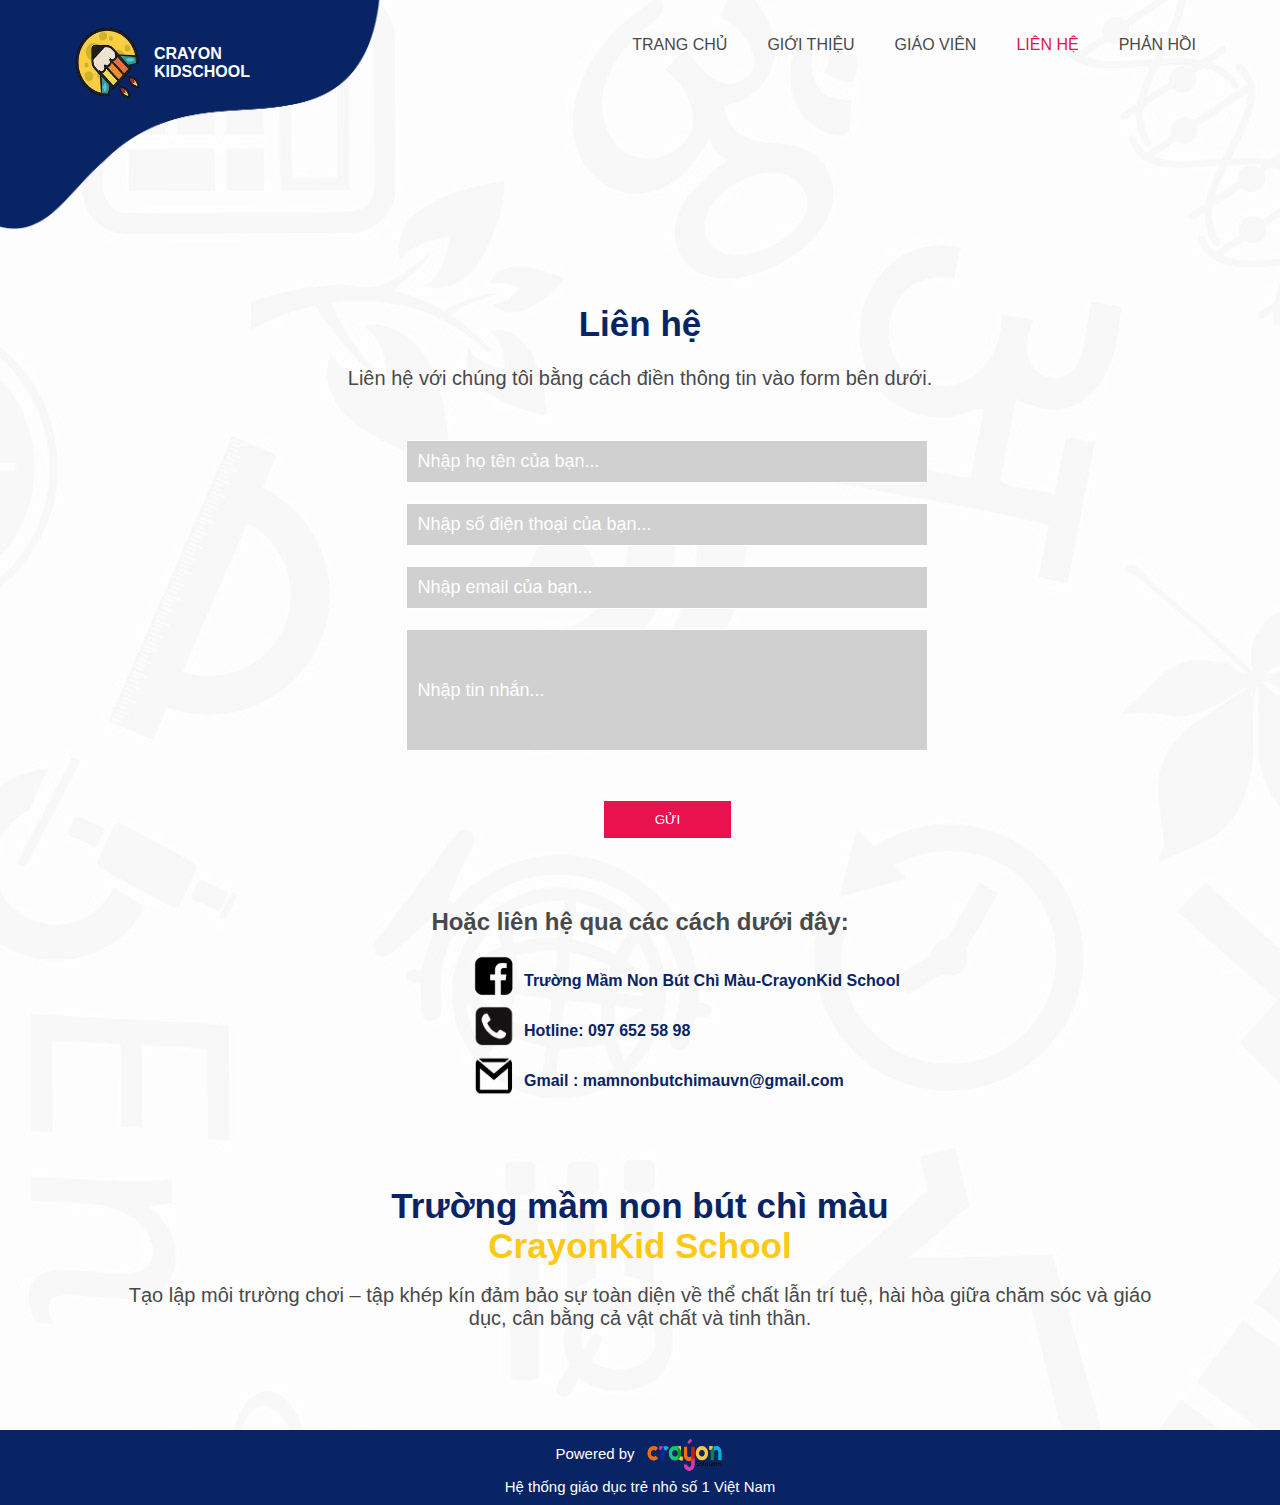
<file: PH20555_Chu Tuấn Phương_ASSHT/lien-he.html>
<!DOCTYPE html>
<html>

<head>
    <meta charset='utf-8'>
    <meta http-equiv='X-UA-Compatible' content='IE=edge'>
    <title>Liên hệ</title>
    <meta name='viewport' content='width=device-width, initial-scale=1'>
    <link rel='stylesheet' type='text/css' media='screen' href="./css/style.css">


</head>

<body>

    <!-- ====Header Section==== -->
    <div class="top-about-container">
        <header>
            <div class="logomenu">
                <div class="logo">
                    <a href="index.html"> <img src="images/crayon.png" alt=""> </a>
                    <div class="text-logo">
                        <span>crayon</span> <br>
                        <span>KidSchool</span>
                    </div>
                </div>
                <div class="menu">
                    <ul class="flex-menu">
                        <li>
                            <a href="index.html">Trang chủ</a>
                        </li>
                        <li>
                            <a href="gioi-thieu.html">Giới thiệu</a>
                        </li>
                        <li>
                            <a href="giao-vien.html">Giáo viên</a>
                        </li>
                        <li>
                            <a href="lien-he.html" class="active">Liên hệ</a>
                        </li>
                        <li>
                            <a href="phan-hoi.html">Phản hồi</a>
                        </li>
                    </ul>
                </div>
            </div>
        </header>
    </div>

    <!-- ===SECTION CONTACT=== -->
    <section class="about-us">
        <div class="about-contact">
            <h1>Liên hệ</h1>
            <p>Liên hệ với chúng tôi bằng cách điền thông tin vào form bên dưới.</p>
        </div>
        <form action="" class="frm-form">
            <div class="input-form">
                <input type="text" name="txtName" placeholder="Nhập họ tên của bạn..." class="ip-same"> <br>
                <input type="text" name="txtPhone" placeholder="Nhập số điện thoại của bạn..." class="ip-same"> <br>
                <input type="email" name="txtEmail" placeholder="Nhập email của bạn..." class="ip-same"> <br>
                <input type="text" name="txtMess" placeholder="Nhập tin nhắn..." class="ip-mess"> <br>
            </div>
            <div>
                <button class="btn-send">Gửi</button>
            </div>
        </form>
    
    </section>
 <!-- ===end section === -->

      <!-- ===SECTION END=== -->
    <section class="icons-setion">
    <div>
        <h2>Hoặc liên hệ qua các cách dưới đây:</h2>
    </div>
    <div class="container-img-icons">
     <div class="img-icons">
        <a href="https://www.facebook.com/mamnonbutchimau.vn">
        <img src="images/facebook.png" alt="" width="50px">   </a>
       <a href="https://www.facebook.com/mamnonbutchimau.vn"><p>Trường Mầm Non Bút Chì Màu-CrayonKid School</p> </a> 
     </div>
     <div class="img-icons">
        <a>
        <img src="images/call.png" alt="" width="50px">   </a>
       <a><p>Hotline: 097 652 58 98</p> </a> 
     </div>
     <div class="img-icons">
        <a>
        <img src="images/gmail.png" alt="" width="50px">   </a>
       <a><p>Gmail : mamnonbutchimauvn@gmail.com</p> </a> 
     </div>
    </div>
    </section>
    <!-- ===end section === -->
  
    <!-- ===SECTION END=== -->
    <section class="text-section">
        <div class="about-text">
            <span class="txt-h1">Trường mầm non bút chì màu</span> <br>
            <span class="txt-h2">CrayonKid School</span> <br> <br>
            <p class="txt-p"> Tạo lập môi trường chơi – tập khép kín đảm bảo sự toàn diện về thể chất lẫn trí tuệ, hài hòa giữa chăm sóc và giáo dục, cân bằng cả vật chất và tinh thần. </p>
        </div>
    </section>
    <!-- ===end section === -->


    <!-- ===FOOTER=== -->
    <footer>
        <div class="power ">
            <p>Powered by</p>
            <a href="index.html"><img src="images/ft.png " alt=" " class="img-ft "></a>
        </div>
        <span>Hệ thống giáo dục trẻ nhỏ số 1 Việt Nam</span>
    </footer>
    <!-- ===end footer === -->
</body>

</html>
</file>
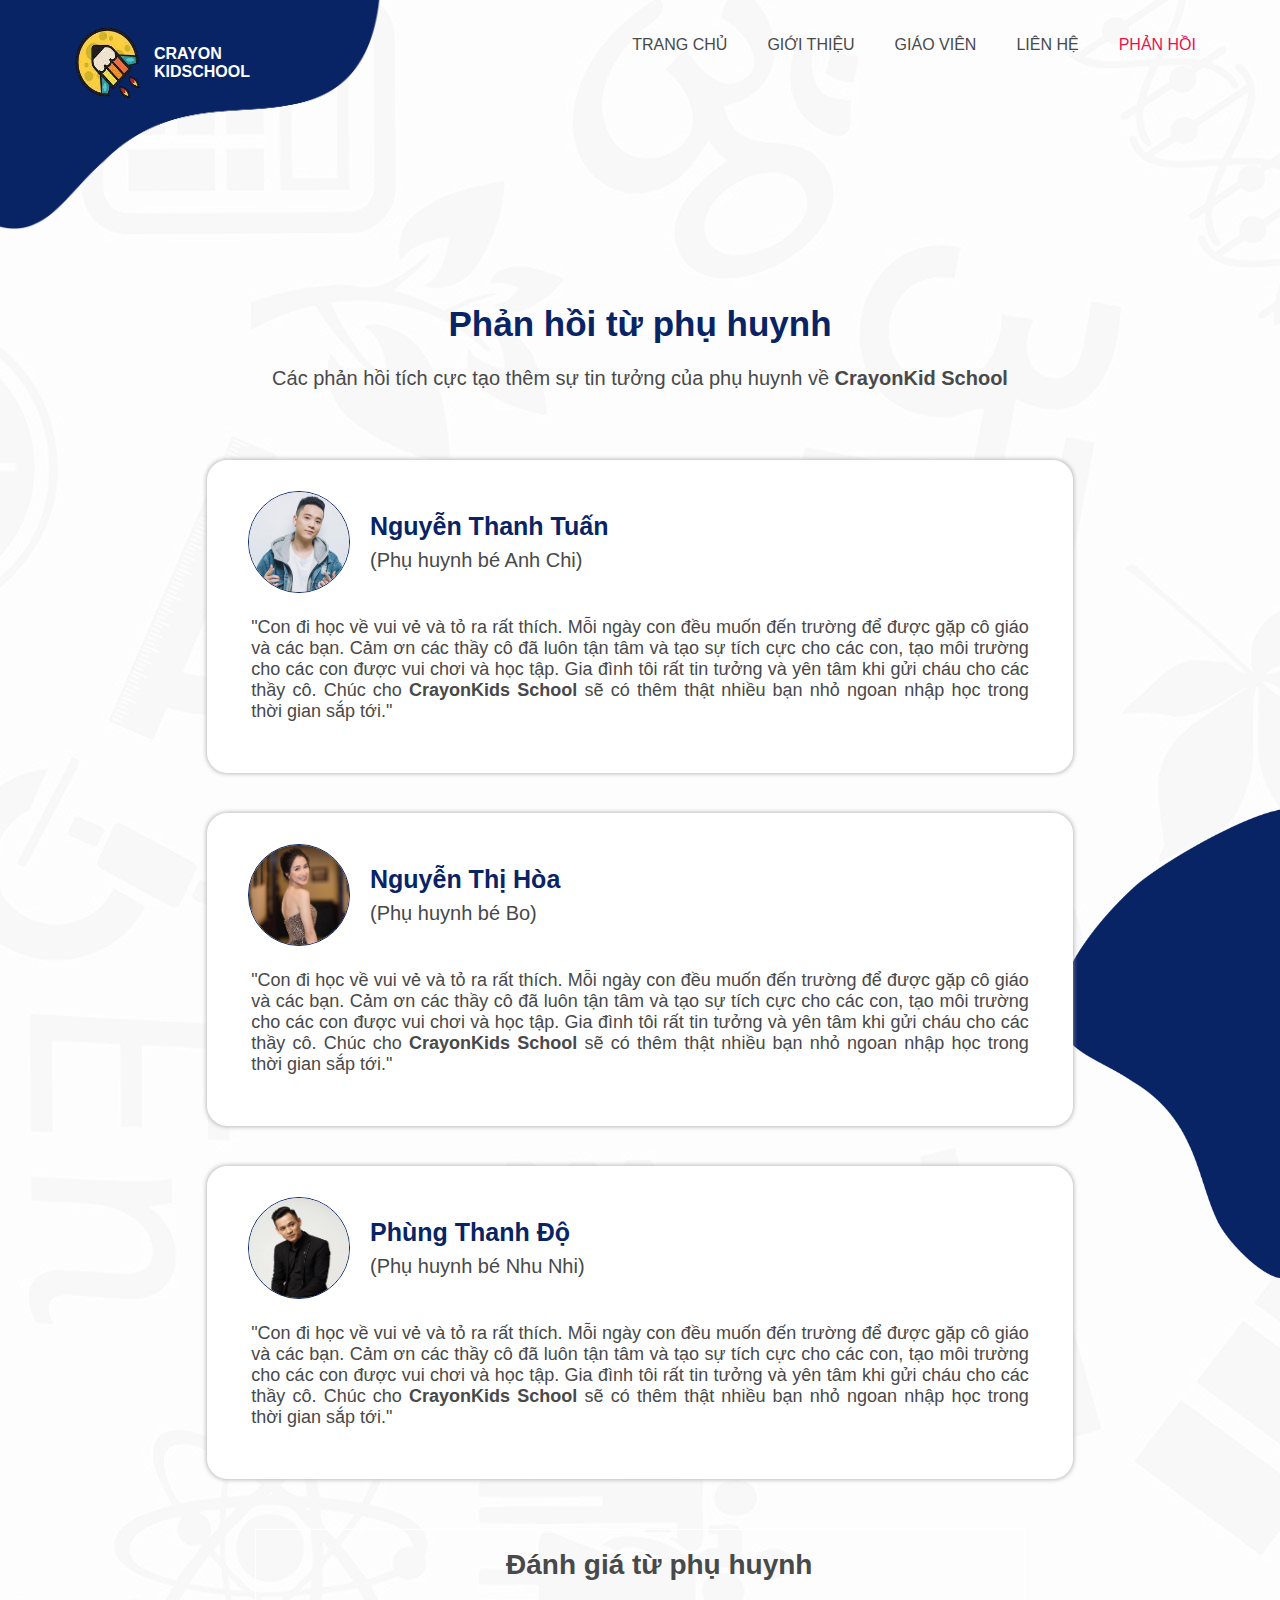
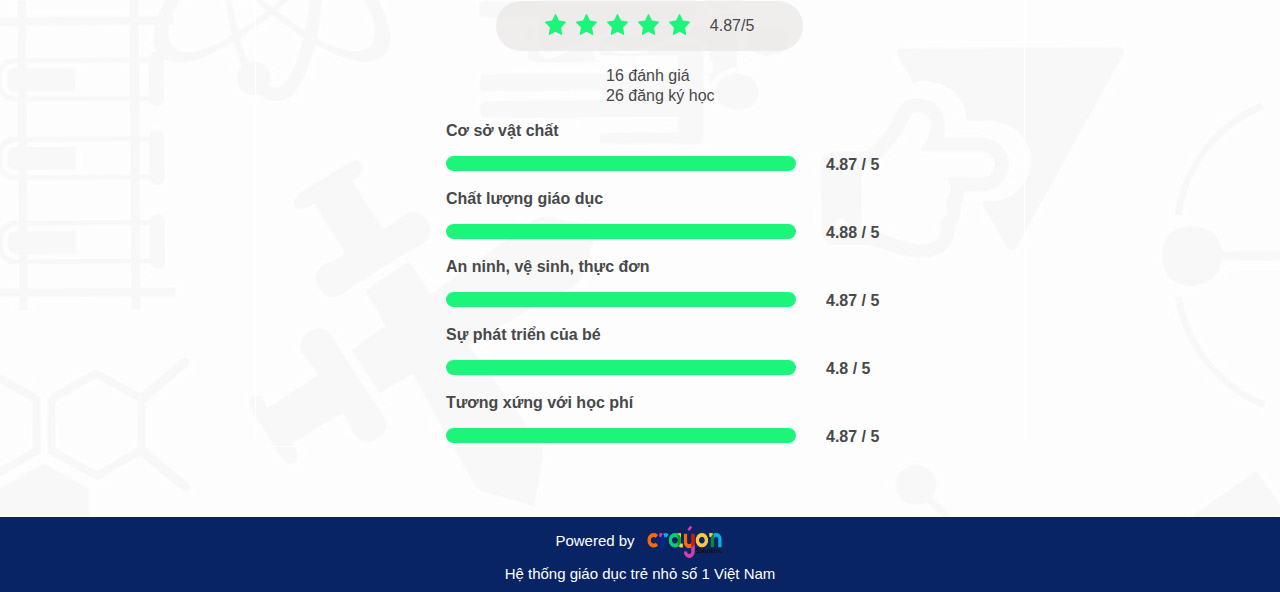
<file: PH20555_Chu Tuấn Phương_ASSHT/phan-hoi.html>
<!DOCTYPE html>
<html>

<head>
    <meta charset='utf-8'>
    <meta http-equiv='X-UA-Compatible' content='IE=edge'>
    <title>Phản hồi</title>
    <meta name='viewport' content='width=device-width, initial-scale=1'>
    <link rel='stylesheet' type='text/css' media='screen' href="./css/style.css">


</head>

<body>

    <!-- ====Header Section==== -->
    <div class="top-about-container">
        <header>
            <div class="logomenu">
                <div class="logo">
                    <a href="index.html"> <img src="images/crayon.png" alt=""> </a>
                    <div class="text-logo">
                        <span>crayon</span> <br>
                        <span>KidSchool</span>
                    </div>
                </div>
                <div class="menu">
                    <ul class="flex-menu">
                        <li>
                            <a href="index.html">Trang chủ</a>
                        </li>
                        <li>
                            <a href="gioi-thieu.html">Giới thiệu</a>
                        </li>
                        <li>
                            <a href="giao-vien.html">Giáo viên</a>
                        </li>
                        <li>
                            <a href="lien-he.html">Liên hệ</a>
                        </li>
                        <li>
                            <a href="phan-hoi.html" class="active">Phản hồi</a>
                        </li>
                    </ul>
                </div>
            </div>
        </header>
    </div>

    <!-- ===SECTION SCHOOL=== -->
    <section class="about-us">
        <div>
            <h1>Phản hồi từ phụ huynh</h1>
            <p>Các phản hồi tích cực tạo thêm sự tin tưởng của phụ huynh về <strong>CrayonKid School</strong></p>
        </div>
    </section>
    <!-- ===end section === -->



    <!-- ===SECTION FEEDBACK=== -->
    <div class="container-feedback">
        <section class="about-feedback">
            <div class="fb-container-student">
                <div class="fb-container-detail">
                    <div class="fb-avatar">
                        <img src="images/justatee.jpg" alt="Avatar">
                    </div>
                    <div class="fb-detail">
                        <span class="text-h3">Nguyễn Thanh Tuấn</span> <br>
                        <span class="text-p">(Phụ huynh bé Anh Chi)</span>
                    </div>
                </div>
                <div class="fb-content">
                    <p>"Con đi học về vui vẻ và tỏ ra rất thích. Mỗi ngày con đều muốn đến trường để được gặp cô giáo và các bạn. Cảm ơn các thầy cô đã luôn tận tâm và tạo sự tích cực cho các con, tạo môi trường cho các con được vui chơi và học tập. Gia
                        đình tôi rất tin tưởng và yên tâm khi gửi cháu cho các thầy cô. Chúc cho <strong>CrayonKids School</strong> sẽ có thêm thật nhiều bạn nhỏ ngoan nhập học trong thời gian sắp tới."</p>
                </div>
            </div>
        </section>

    </div>
    <!-- ===end section === -->

    <!-- ===SECTION FEEDBACK=== -->
    <div class="container-feedback">
        <section class="about-feedback">
            <div class="fb-container-student">
                <div class="fb-container-detail">
                    <div class="fb-avatar">
                        <img src="images/hoaminzy.jpg" alt="Avatar">
                    </div>
                    <div class="fb-detail">
                        <span class="text-h3">Nguyễn Thị Hòa</span> <br>
                        <span class="text-p">(Phụ huynh bé Bo)</span>
                    </div>
                </div>
                <div class="fb-content">
                    <p>"Con đi học về vui vẻ và tỏ ra rất thích. Mỗi ngày con đều muốn đến trường để được gặp cô giáo và các bạn. Cảm ơn các thầy cô đã luôn tận tâm và tạo sự tích cực cho các con, tạo môi trường cho các con được vui chơi và học tập. Gia
                        đình tôi rất tin tưởng và yên tâm khi gửi cháu cho các thầy cô. Chúc cho <strong>CrayonKids School</strong> sẽ có thêm thật nhiều bạn nhỏ ngoan nhập học trong thời gian sắp tới."</p>
                </div>
            </div>
        </section>
        <div class="feedback-bg">
            <img src="images/shape-1.png" alt="">
        </div>
    </div>
    <!-- ===end section === -->

    <!-- ===SECTION FEEDBACK=== -->
    <div class="container-feedback">
        <section class="about-feedback">
            <div class="fb-container-student">
                <div class="fb-container-detail">
                    <div class="fb-avatar">
                        <img src="images/mixi.jpg" alt="Avatar">
                    </div>
                    <div class="fb-detail">
                        <span class="text-h3">Phùng Thanh Độ</span> <br>
                        <span class="text-p">(Phụ huynh bé Nhu Nhi)</span>
                    </div>
                </div>
                <div class="fb-content">
                    <p>"Con đi học về vui vẻ và tỏ ra rất thích. Mỗi ngày con đều muốn đến trường để được gặp cô giáo và các bạn. Cảm ơn các thầy cô đã luôn tận tâm và tạo sự tích cực cho các con, tạo môi trường cho các con được vui chơi và học tập. Gia
                        đình tôi rất tin tưởng và yên tâm khi gửi cháu cho các thầy cô. Chúc cho <strong>CrayonKids School</strong> sẽ có thêm thật nhiều bạn nhỏ ngoan nhập học trong thời gian sắp tới."</p>
                </div>
            </div>
        </section>

    </div>
    <!-- ===end section === -->

    <!-- ===SECTION ĐÁNH GIÁ=== -->
    <section class="rated">
        <div>
            <h1>Đánh giá từ phụ huynh</h1>
            <div class="svgp">
                <svg class="__rating" viewBox="0 0 400 400" width="21" height="21"><path d="m386.5 143.4q13.5 2.3 13.5 11.6q0 5.6-6.2 12.1l-87.3 89.2l20.7 126.1q0.2 1.7 0.2 5q0 5.3-2.5 8.9q-2.5 3.7-7.4 3.7q-4.5 0-9.6-3l-107.9-59.5l-107.9 59.5q-5.3 3-9.6 3q-5.1 0-7.6-3.7q-2.5-3.6-2.5-8.9q0-1.5 0.4-5l20.7-126.1l-87.5-89.2q-6-6.8-6-12.1q0-9.3 13.5-11.6l120.6-18.4l54.1-114.7q4.6-10.3 11.8-10.3q7.2 0 11.8 10.3l54.1 114.7l120.6 18.4z" /></svg>
                <svg class="__rating" viewBox="0 0 400 400" width="21" height="21"><path d="m386.5 143.4q13.5 2.3 13.5 11.6q0 5.6-6.2 12.1l-87.3 89.2l20.7 126.1q0.2 1.7 0.2 5q0 5.3-2.5 8.9q-2.5 3.7-7.4 3.7q-4.5 0-9.6-3l-107.9-59.5l-107.9 59.5q-5.3 3-9.6 3q-5.1 0-7.6-3.7q-2.5-3.6-2.5-8.9q0-1.5 0.4-5l20.7-126.1l-87.5-89.2q-6-6.8-6-12.1q0-9.3 13.5-11.6l120.6-18.4l54.1-114.7q4.6-10.3 11.8-10.3q7.2 0 11.8 10.3l54.1 114.7l120.6 18.4z" /></svg>
                <svg class="__rating" viewBox="0 0 400 400" width="21" height="21"><path d="m386.5 143.4q13.5 2.3 13.5 11.6q0 5.6-6.2 12.1l-87.3 89.2l20.7 126.1q0.2 1.7 0.2 5q0 5.3-2.5 8.9q-2.5 3.7-7.4 3.7q-4.5 0-9.6-3l-107.9-59.5l-107.9 59.5q-5.3 3-9.6 3q-5.1 0-7.6-3.7q-2.5-3.6-2.5-8.9q0-1.5 0.4-5l20.7-126.1l-87.5-89.2q-6-6.8-6-12.1q0-9.3 13.5-11.6l120.6-18.4l54.1-114.7q4.6-10.3 11.8-10.3q7.2 0 11.8 10.3l54.1 114.7l120.6 18.4z" /></svg>
                <svg class="__rating" viewBox="0 0 400 400" width="21" height="21"><path d="m386.5 143.4q13.5 2.3 13.5 11.6q0 5.6-6.2 12.1l-87.3 89.2l20.7 126.1q0.2 1.7 0.2 5q0 5.3-2.5 8.9q-2.5 3.7-7.4 3.7q-4.5 0-9.6-3l-107.9-59.5l-107.9 59.5q-5.3 3-9.6 3q-5.1 0-7.6-3.7q-2.5-3.6-2.5-8.9q0-1.5 0.4-5l20.7-126.1l-87.5-89.2q-6-6.8-6-12.1q0-9.3 13.5-11.6l120.6-18.4l54.1-114.7q4.6-10.3 11.8-10.3q7.2 0 11.8 10.3l54.1 114.7l120.6 18.4z" /></svg>
                <svg class="__rating" viewBox="0 0 400 400" width="21" height="21"><path d="m386.5 143.4q13.5 2.3 13.5 11.6q0 5.6-6.2 12.1l-87.3 89.2l20.7 126.1q0.2 1.7 0.2 5q0 5.3-2.5 8.9q-2.5 3.7-7.4 3.7q-4.5 0-9.6-3l-107.9-59.5l-107.9 59.5q-5.3 3-9.6 3q-5.1 0-7.6-3.7q-2.5-3.6-2.5-8.9q0-1.5 0.4-5l20.7-126.1l-87.5-89.2q-6-6.8-6-12.1q0-9.3 13.5-11.6l120.6-18.4l54.1-114.7q4.6-10.3 11.8-10.3q7.2 0 11.8 10.3l54.1 114.7l120.6 18.4z" /></svg>
                <p>4.87/5</p>
            </div>
            <div>
                <span class="txt-rate">16 đánh giá</span> <br>
                <span class="txt-rate">26 đăng ký học</span>
            </div>
            <div class="rate-input">
                <div>
                    <p><strong>Cơ sở vật chất</strong> </p>
                    <div class="flex-p">
                        <div class="point"></div>
                        <span>4.87 / 5</span>
                    </div>
                </div>
                <div>
                    <p><strong>Chất lượng giáo dục</strong> </p>
                    <div class="flex-p">
                        <div class="point"></div>
                        <span>4.88 / 5</span>
                    </div>
                </div>
                <div>
                    <p><strong>An ninh, vệ sinh, thực đơn</strong> </p>
                    <div class="flex-p">
                        <div class="point"></div>
                        <span>4.87 / 5</span>
                    </div>
                </div>
                <div>
                    <p><strong>Sự phát triển của bé</strong> </p>
                    <div class="flex-p">
                        <div class="point"></div>
                        <span>4.8 / 5</span>
                    </div>
                </div>
                <div>
                    <p><strong>Tương xứng với học phí</strong> </p>
                    <div class="flex-p">
                        <div class="point"></div>
                        <span>4.87 / 5</span>
                    </div>
                </div>

            </div>
        </div>
    </section>
    <!-- ===end section === -->



    <!-- ===FOOTER=== -->
    <footer>
        <div class="power ">
            <p>Powered by</p>
            <a href="index.html"><img src="images/ft.png " alt=" " class="img-ft "></a>
        </div>
        <span>Hệ thống giáo dục trẻ nhỏ số 1 Việt Nam</span>
    </footer>
    <!-- ===end footer === -->
</body>

</html>
</file>
<file: PH20555_Chu Tuấn Phương_ASSHT/css/style.css>
body {
            background: url(../images/body-bg.jpg);
            font-family: Arial, Helvetica, sans-serif;
            color: #48494a;
            margin: 0;
            padding: 0;
        }
        /* 
    //1. PHẦN HEADER SECTION  */
        
        .top-container::before {
            content: "";
            position: absolute;
            width: 48%;
            height: 100%;
            background: url(../images/hero-bg.png);
            background-size: cover;
            background-position: right bottom;
            background-repeat: no-repeat;
            z-index: -1;
        }
        
        .logomenu {
            padding-top: 20px;
        }
        
        header {
            width: 90%;
            margin: 0 auto;
        }
        /* //Phần Css logo crayon */
        
        .logo {
            display: flex;
            position: absolute;
        }
        
        .logo>a>img {
            width: 90px; 
            height: 80px;
        }
        
        .text-logo {
            margin-top: 25px;
            font-size: 16px;
            text-transform: uppercase;
            color: white;
            font-weight: bold;
        }
        /* //Thanh menu */
        
        nav {
            width: 90%;
            margin: 0 auto;
        }
        
        .flex-menu {
            display: flex;
            justify-content: end;
        }
        
        .flex-menu>li {
            list-style: none;
        }
        
        .flex-menu>li>a {
            text-decoration: none;
            margin: 0 20px;
            text-transform: uppercase;
            color: #48494a;
            font-weight: 500;
        }
        
        .flex-menu>li>a:hover {
            color: #e9114e;
            font-weight: 500;
        }
        
        .flex-menu .active {
            color: #e9114e;
        }
        /* //Phần Detail của section top */
        
        .detail-top {
            display: flex;
        }
        /* //Phần ontent của section top */
        
        .content-top {
            max-width: 40%;
            margin-left: 80px;
            margin-top: 50px;
        }
        
        .content-top>h3 {
            color: white;
            font-size: 28px;
            font-weight: 100;
        }
        
        .sc {
            color: #fec913;
            font-size: 46px;
            font-weight: bold;
            text-transform: uppercase;
            ;
        }
        
        .content-top>p {
            font-size: 18px;
            font-weight: 500;
            color: white;
            width: 92%;
        }
        /* //Nút Contact của section top */
        
        .btn-top>a {
            margin-top: 50px;
            width: 130px;
            display: flex;
            padding: 14px 12px;
            border-radius: 10px;
            font-size: 15px;
            text-transform: uppercase;
            background-color: #e9114e;
            border: 1px solid transparent;
            color: #ffff;
            transition: all 0.5s ease 0s;
            text-decoration: none;
            font-weight: 500;
            justify-content: center;
        }
        
        .btn-top img {
            width: 19px;
            height: 13px;
            margin-top: 2px;
            margin-left: 10px;
        }
        
        .btn-top>a:hover {
            color: #fff;
            box-shadow: 0px 5px 10px -5px rgba(0, 0, 0, 0.7);
            color: #fff;
            transform: translateY(-7px);
            transition: all 0.3s ease 0s;
        }
        /* /* //PHẦN ảnh của section top* */
        
        .img-top {
            width: 60%;
            margin: 50px 20px;
        }
        /* ---end header section--- */
        /* 
    //2. PHẦN GIỚI THIỆU CHUNG VỀ TRƯỜNG // */
        
        .about-school {
            width: 90%;
            margin: 100px auto;
            text-align: center;
        }
        
        .about-school h1 {
            color: #082465;
            font-weight: bold;
            font-size: 35px;
        }
        
        .about-school p {
            font-size: 20px;
            font-weight: 400;
            width: 80%;
            margin: 0 auto;
        }
        
        .about-school img {
            width: 600px;
           
        }
        
        .btn-about>a {
            margin-top: 50px;
            width: 110px;
            display: flex;
            padding: 14px 12px;
            border-radius: 10px;
            font-size: 13px;
            text-transform: uppercase;
            background-color: #e9114e;
            border: 1px solid transparent;
            color: #ffff;
            transition: all 0.5s ease 0s;
            text-decoration: none;
            font-weight: 500;
            justify-content: center;
            margin: 10px auto;
            ;
        }
        
        .btn-about img {
            width: 19px;
            height: 13px;
            margin-left: 10px;
            margin-top: 1px;
        }
        
        .btn-about>a:hover {
            color: #fff;
            box-shadow: 0px 5px 10px -5px rgba(0, 0, 0, 0.7);
            transform: translateY(-7px);
            transition: all 0.3s ease 0s;
        }
        /* 3.PHẦN TEACHER */
        
        .grid-teacher {
            display: grid;
            grid-template-columns: repeat(4, minmax(0, 1fr));
            margin: 50px 0;
        }
        
        .teacher>img {
            border: 3px solid #119bf2;
            width: 250px;
            height: 250px;
        }
        
        .teacher h3 {
            color: #082465;
        }
        
        .teacher a {
            text-decoration: none;
        }
        
        .teacher a:hover {
            text-decoration: none;
            color: #e9114e;
        }
        /* --end teacher-- */
        /* 4.ABOUT VEHICLES */
        
        .bus>img {
            width: 700px;
            height: 300px;
        }
        
        .slideShow {
            max-width: 1000px;
            position: relative;
            margin: 50px auto;
            max-height: 400px;
        }
        
        .next {
            right: 0;
        }
        
        .prev {
            left: 0;
        }
        
        .prev:hover,
        .next:hover {
            transition: 0.5s ease;
            background-color: #e9114e;
        }
        
        .prev,
        .next {
            cursor: pointer;
            position: absolute;
            top: 50%;
            width: auto;
            padding: 13px 22px;
            margin-top: -22px;
            color: white;
            font-weight: bold;
            font-size: 20px;
            transition: 0.5s ease;
            border-radius: 100%;
            background-color: #082465;
        }
        /* --end vehicles-- */
        /* 5.FEEDBACK */
        
        .container-feedback {
            display: flex;
        }
        
        .about-feedback {
            width: 90%;
            margin: 0 auto;
            text-align: center;
        }
        
        .about-feedback h1 {
            color: #082465;
            font-weight: bold;
            font-size: 35px;
        }
        
        .about-feedback p {
            font-size: 20px;
            font-weight: 400;
            width: 80%;
            margin: 0 auto;
        }
        
        .feedback-bg {
            display: flex;
            justify-content: end;
        }
        
        .feedback-bg>img {
            position: absolute;
            width: 18%;
            z-index: -1;
        }
        
        .fb-container {
            border: 1px solid white;
            border-radius: 20px;
            width: 75%;
            margin: 55px auto;
            box-shadow: 0px 0px 5px 0px rgba(163, 158, 163, 1);
            background-color: white;
        }
        
        .fb-container-detail {
            display: flex;
            padding-top: 30px;
            padding-bottom: 20px;
            margin-left: 40px;
        }
        
        .fb-avatar img {
            width: 100px;
            height: 100px;
            border-radius: 100%;
            border: 1px solid #082465;
        }
        
        .fb-detail {
            text-align: start;
            margin-left: 20px;
            margin-top: 20px;
            line-height: 30px;
        }
        
        .text-h3 {
            color: #082465;
            font-weight: 600;
            font-size: 25px;
        }
        
        .text-p {
            font-size: 20px;
        }
        
        .fb-content>p {
            font-size: 18px;
            text-align: justify;
            padding-bottom: 50px;
            width: 90%;
        }
        /* //6.FORM CONTACT */
        
        .about-contact {
            width: 90%;
            margin: 100px auto 40px;
            text-align: center;
        }
        
        .about-contact h1 {
            color: #082465;
            font-weight: bold;
            font-size: 35px;
        }
        
        .about-contact p {
            font-size: 20px;
            font-weight: 400;
            width: 80%;
            margin: 0 auto;
        }
        
        .frm-form {
            width: 90%;
            text-align: center;
            margin-left: 85px;
        }
        
        .ip-same {
            width: 500px;
            margin: 10px 0;
            padding: 10px;
            font-size: 18px;
            font-weight: 500;
            outline: none;
            border: 1px solid white;
            background-color: rgba(204, 204, 204, 0.918);
        }
        
        .ip-same::placeholder {
            color: white;
        }
        
        .ip-mess {
            height: 100px;
            width: 500px;
            margin: 10px 0 50px;
            padding: 10px;
            font-size: 18px;
            font-weight: 500;
            outline: none;
            border: 1px solid white;
            background-color: rgba(204, 204, 204, 0.918);
        }
        
        .ip-mess::placeholder {
            color: white;
        }
        
        .btn-send {
            padding: 10px 50px;
            background-color: #e9114e;
            border: 1px solid #e9114e;
            text-transform: uppercase;
            font-weight: 500;
            color: white;
        }
        
        .btn-send:hover {
            color: #fff;
            box-shadow: 0px 5px 10px -3px rgba(0, 0, 0, 0.7);
            transform: translateY(-7px);
            transition: 0.5s ease;
        }
        
        .img-contact {
            display: flex;
            justify-content: left;
        }
        
        .img-contact>img {
            width: 15%;
            position: absolute;
            z-index: -1;
        }
        /* 7.PHẦN MAPS */
        
        .maps {
            margin-top: 150px;
            border: 2px solid #eef206;
        }
        
        .maps>iframe {
            width: 100%;
            height: 500px;
        }
        
        .text-maps>p {
            text-align: center;
            color: #e9114e;
            font-weight: bold;
            font-size: 18px;
            padding: 10px;
        }
        /* 7.PHẦN TEXT CUỐI */
        
        .about-text {
            width: 90%;
            margin: 80px auto;
            text-align: center;
        }
        
        .txt-h1 {
            color: #082465;
            font-weight: bold;
            font-size: 35px;
        }
        
        .txt-h2 {
            color: #fec913;
            font-weight: bold;
            font-size: 35px;
        }
        
        .txt-p {
            font-size: 20px;
            font-weight: 400;
            width: 90%;
            margin: 0 auto;
        }
        
        .text-section {
            padding-bottom: 20px;
        }
        /* PHẦN FOOTER */
        
        footer {
            background-color: #082465;
            text-align: center;
            font-size: 15px;
            color: #ffff;
            padding-bottom: 10px;
        }
        
        .power {
            display: flex;
            justify-content: center;
        }
        
        .img-ft {
            width: 80px;
            height: 40px;
            margin-left: 10px;
            margin-top: 5px;
        }
        /* //PHẦN ABOUT US */
        
        .top-about-container::before {
            content: "";
            position: absolute;
            width: 30%;
            height: 230px;
            background: url(../images/hero-bg.png);
            background-size: cover;
            background-position: bottom;
            background-repeat: no-repeat;
            z-index: -1;
        }
        
        .about-us {
            width: 90%;
            margin: 250px auto 50px;
            text-align: center;
        }
        
        .about-us h1 {
            color: #082465;
            font-weight: bold;
            font-size: 35px;
        }
        
        .about-us p {
            font-size: 20px;
            font-weight: 400;
            width: 80%;
            margin: 0 auto;
        }
        
        .about-us img {
            width: 700px;
            margin: 70px 0 50px;
        }
        /* PHẦN ABOUT */
        
        .flex-icon {
            display: flex;
            margin-bottom: 20px;
            margin-top: 30px;
        }
        
        .flex-icon span {
            margin-top: 5px;
            font-size: 27px;
            font-weight: bold;
            color: #595b60;
        }
        
        .flex-icon svg {
            fill: #1cf57a;
        }
        
        .introduce {
            width: 70%;
            margin: 0 auto;
        }
        
        .about-detail>p {
            font-size: 18px;
            margin-left: 12px;
            line-height: 30px;
        }
        
        .about-detail .text-special {
            font-weight: bold;
            font-size: 18px;
            margin-left: 12px;
        }
        
        .about-detail>ul>li {
            margin: 10px 30px;
            font-size: 18px;
        }
        
        .introduce .img-end {
            text-align: center;
            margin: 50px auto 50px;
        }
        /* //PHẦN PHẢN HỒI */
        
        .fb-container-student {
            border: 1px solid white;
            border-radius: 20px;
            width: 75%;
            margin: 20px auto;
            box-shadow: 0px 0px 5px 0px rgba(163, 158, 163, 1);
            background-color: white;
        }
        
        .rated {
            margin: 30px auto 70px;
            width: 60%;
            border: 1px solid white;
        }
        
        .rated svg {
            fill: #1cf57a;
            margin-top: 13px;
            margin-right: 10px;
        }
        
        .svgp {
            display: flex;
            justify-content: center;
            background-color: rgba(233, 229, 229, 0.68);
            width: 40%;
            border-radius: 40px;
            margin-bottom: 15px;
            margin-left: 240px;
            margin-top: 20px;
        }
        
        .rated h1 {
            font-size: 28px;
            margin-left: 250px;
            font-weight: 600;
        }
        
        .rated p {
            font-size: 16px;
            margin-left: 10px;
        }
        
        .rated .txt-rate {
            line-height: 20px;
            font-size: 16px;
            margin-left: 350px;
        }
        
        .point {
            background-color: #1cf57a;
            width: 350px;
            height: 15px;
            margin-right: 30px;
            border-radius: 30px;
            margin-left: 10px;
        }
        
        .rate-input {
            margin-left: 180px;
        }
        
        .flex-p {
            display: flex;
        }
        
        .flex-p span {
            font-weight: 600;
        }

        /* GIÁO VIÊN */
        .about-teacher {
                width: 90%;
                margin: 250px auto 50px;
                text-align: center;
            }
            .about-teacher h1 {
                color: #082465;
                font-weight: bold;
                font-size: 35px;
            }
            
            .about-teacher p {
                font-size: 20px;
                font-weight: 400;
                width: 80%;
                margin: 0 auto;
            }
                 
        .grid-teacher-bonus {
            display: grid;
            grid-template-columns: repeat(5, minmax(0, 1fr));
    grid-gap: 10px;
            margin: 50px 0;
        }
        
        .teacher-bonus>img {
            border: 2px solid #119bf2;
            width: 200px;
            height: 200px;
            
        }
        
        .teacher-bonus h3 {
            color: #082465;
            font-size: 14px;
        }
        
        .teacher-bonus a {
            text-decoration: none;
        }
        
        .teacher-bonus a:hover {
            text-decoration: none;
            color: #e9114e;
        }
      .teachers{ 
        width: 90%;
        margin: 0 auto;
      }


      /* //Phần liên hệ */
 .img-icons>a>img{ 
    width: 40px;
    height: 40px;
    margin-right: 10px;
 }
 .img-icons{ 
    display: flex;
   
 }
 .img-icons>a{
    color: #082465;
    font-weight: 20px;
    font-weight: bold;
    text-decoration: none;
 }
 .img-icons>a:hover{
    color:#e9114e;
    
 }
 .icons-setion{
    width: 90%;
    margin: 70px auto 0px;
    text-align: center;
 }
 .container-img-icons{ 
  
    width: 100%;
    margin: 20px 410px;
 }
</file>
<file: Test1/css/style.css>
@font-face{ 
    src:url(../font/UTM\ DuepuntozeroBold.ttf);
    font-family: Duepuntozero;
}

body{
    padding: 0;
    margin: 0;
    background-color: #faf4fa;
    font-family: tahoma;
}

.wrap-header{ 
    width: 980px;
    margin: 0 auto;
    background-color: #884583;
}
.wrap-menu-search{ 
    padding: 0;
    display: flex;
    justify-content: space-between;
    align-items: center;
    margin: 0 20px;
}
.menu-main ul{ 
    padding: 0;
    margin: 0;
    height: 35px;
   display: flex;
   align-items: center;
}
.menu-main ul li{ 
   display: inline-block;
  list-style-type: none;
}
.menu-main ul li a{
    text-decoration: none;
    color: #ffff;
    border-right: 1px solid #ffff;
    padding-right: 15px ;
    margin-right: 15px;
    font-size: 13px;
}
.form-search>form{ 
    display: flex;
    display: flex;
    align-items: center;
}
.form-search input{ 
    width: 247px;
    height: 25px;
    border-radius: 5px;
    border: 1px solid #ffff;
    padding-left: 5px;
    
}
.form-search .btn-search{
    height: 28px;
    border-radius: 5px;
    border: 2px solid #ffff;
    margin-left: 8px;
    background-color: #6f2170;
    color: #ffff;
    font-weight: 500;

}

.banner{ 
    height: 110px;
    width: 980px;
    margin: 0px auto;
    text-align: center;
    background-color: #ffffff;
    padding: 0;
}
.banner>text{ 
font-family: Duepuntozero;
}

/* article */
.wrap-content{ 
    border: 1px solid #e4e2e2;
    border-radius: 10px;
    width: 980px;
    margin: 10px auto;
}
.aside-prd{ 
    width: 30%;
}
.wrap-prd{ 
    width: 70%;
}
.wrap-top-prd{ 
    display: flex;
}
.row{ 
    display: flex;
}

/* footer */
.wrap-footer{ 
    width: 980px;
    margin: 0 auto;
    text-align: center;
}
.wrap-content{ 
    background-color: #ffff;
}
.wrap-prd{ 
    margin: 20px 10px 10px 0px;
}
.aside-prd{ 
    padding: 20px 10px 0px;
    
}
.layer1>img{
    width: 100%;
}
.txt-layer1{ 
  
    background-color: #884583;
  height: 45px;
    font-size: 13px;
    font-weight: bold;
    color: #ffff;
    display: flex;
    justify-content: center;
}
.news{ 
    margin: 5px 0px;
  padding: 10px;
    border: 1px solid #e4e2e2;
}
.news ul{ 
  margin: 0;
    padding-left: 23px;
    padding-top: 5px;
    padding-bottom: 8px;
}
.news >ul>li>a{
    padding: 0;
    margin: 0;
text-decoration: none;
color: #884583;
font-size: 11px;
}
.news >ul>li{ 
    list-style: disc;
    color: #884583;
   
}

.block1>h3{ 
    color: #b58db2;
    font-size: 12px;
}
.block1>span{
    color: #bc0374;
    font-size: 12px;
}


.block1{ 
    padding-top: 20px;
  width: 220px;
  height: 196px;
  text-align: center;
    border: 1px solid #e4e2e2;
 
}
.wrap-bottom-prd{ 
   text-align: center;
   padding-bottom: 130px;
}

.wrap-footer{ 
    background: #884583;
    height: 50px;
    display: flex;
    justify-content: center;
    align-items: center;
    font-size: 14px;
    color: #ffff;
}
    .block1>img:hover{ 
        opacity: 20%;
        transform: rotate(3580deg);
        /* transform: scale(1.1); */
        transition: all 2s;
    }
</file>
